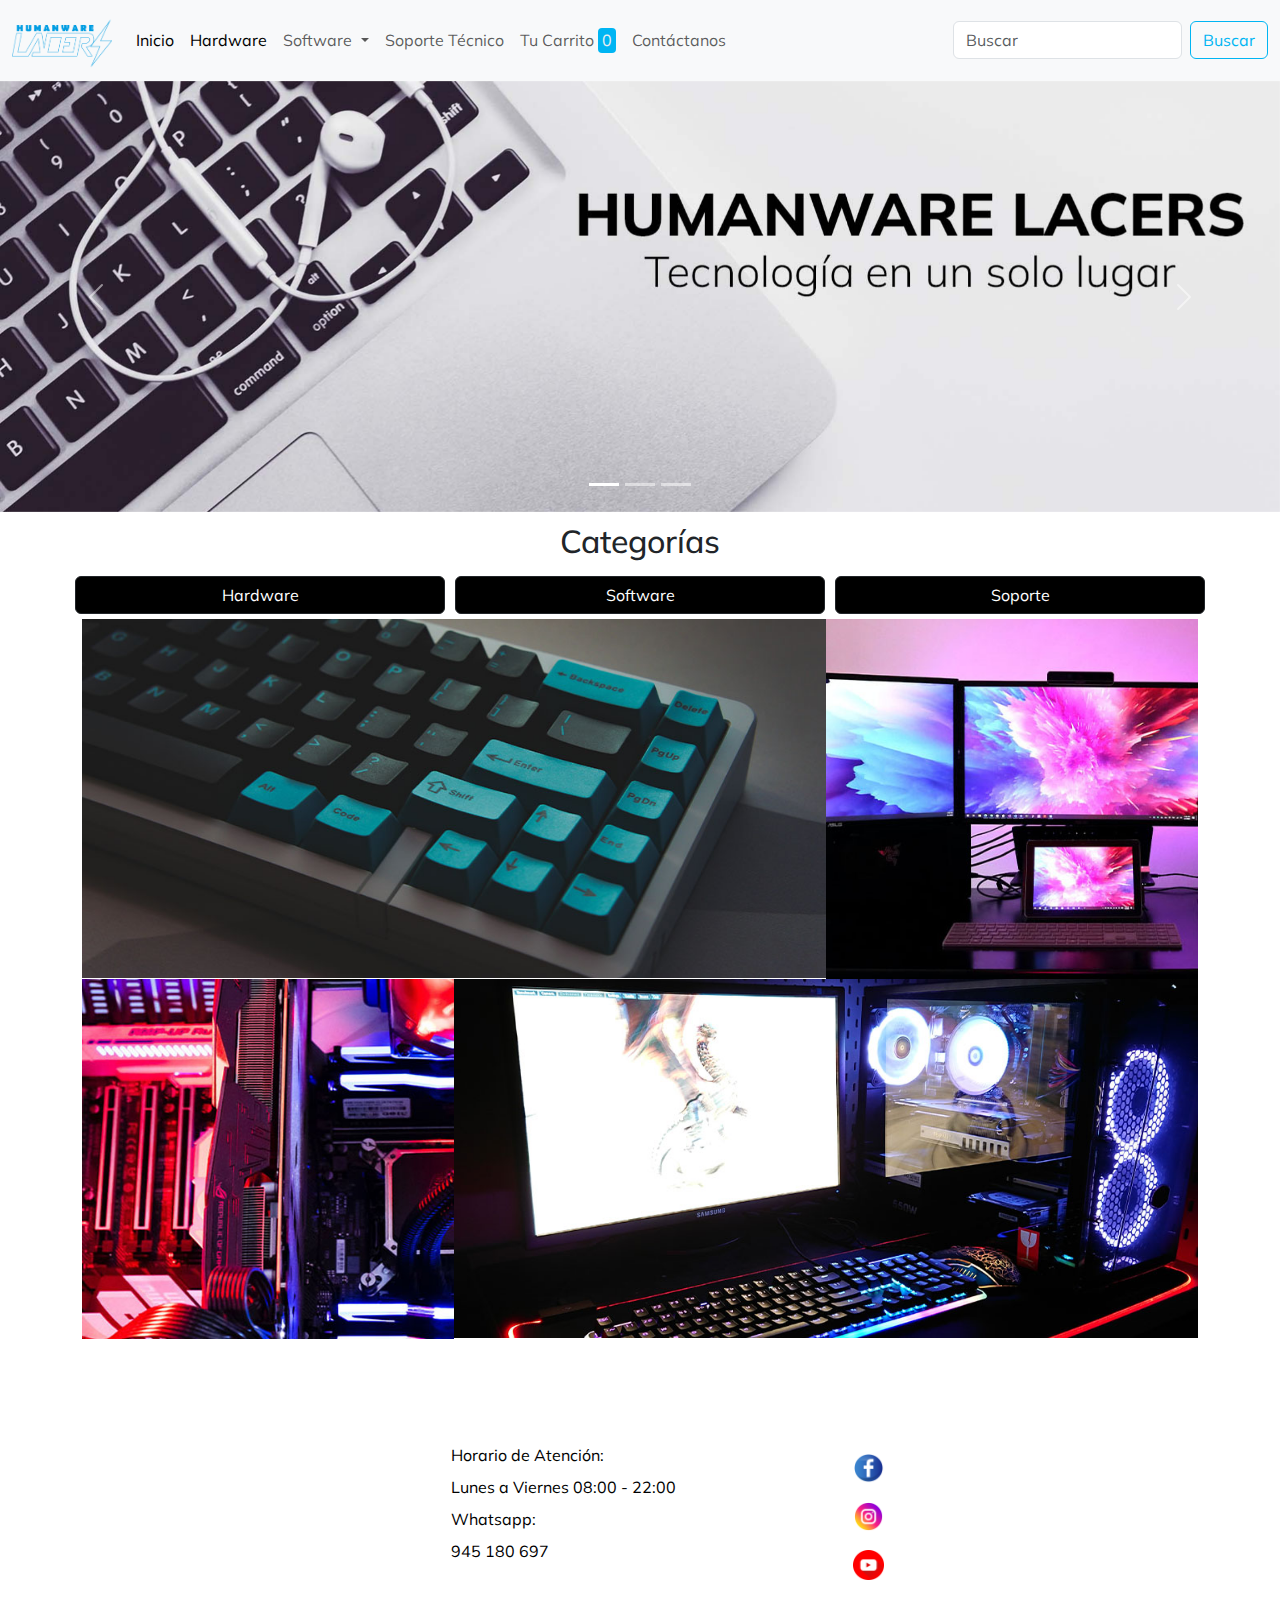
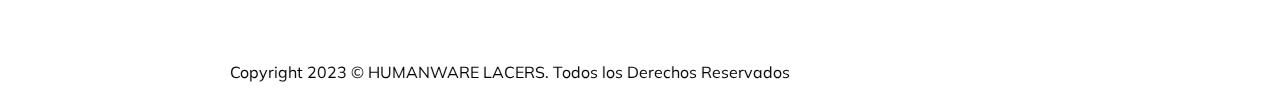
<file: index.html>
<!DOCTYPE html>
<html lang="en">
<head>
    <meta charset="UTF-8">
    <meta name="viewport" content="width=device-width, initial-scale=1.0">
    <!-- SEO -->
    <meta name="description" content="Especialistas en ventas de equipos de computo como Pcs y Laptops. Realizamos Soporte Técnico y instalación de software. ">
    <meta name="keywords" content="TIENDAS DE COMPUTO EN WILSON, TIENDAS DE CÓMPUTO LIMA, PC GAMER PERÚ, LAPTOP GAMER, LICENCIA ANTIVIRUS, LICENCIAS ORIGINALES, SERVICIO TÉCNICO, SOPORTE TÉCNICO, PC DELIVERY">
    <!-- Bootstrap Download -->
    <link rel="stylesheet" href="./libs/bootstrap/css/bootstrap.min.css">

    <!--Hoja de estilos CSS-->
    <link rel="stylesheet" href="./css/estilos.css">    

    <title>Humanware Lacers</title>
    <link rel="stylesheet" href="https://cdn.jsdelivr.net/npm/bootstrap-icons@1.10.5/font/bootstrap-icons.css">

</head>
<body>

    <script src="./js/main.js"></script>

    <header>
        <nav class="navbar navbar-expand-lg bg-body-tertiary">
            <div class="container-fluid">
              <img class="navbar-brand logo" src="./recursos/logo/logo_original_gordito.png" href="#"></img>
              <button class="navbar-toggler" type="button" data-bs-toggle="collapse" data-bs-target="#navbarSupportedContent" aria-controls="navbarSupportedContent" aria-expanded="false" aria-label="Toggle navigation">
                <span class="navbar-toggler-icon"></span>
              </button>
              <div class="collapse navbar-collapse" id="navbarSupportedContent">
                <ul class="navbar-nav me-auto mb-2 mb-lg-0">
                  <li class="nav-item">
                    <a class="nav-link active" aria-current="page" href="#">Inicio</a>
                  </li>

                <li class="nav-item">
                    <a class="nav-link active" aria-current="page" href="./paginas/hardware.html">Hardware</a>
                </li>

                  <li class="nav-item dropdown">
                    <a class="nav-link dropdown-toggle" href="#" role="button" data-bs-toggle="dropdown" aria-expanded="false">
                      Software
                    </a>
                    <ul class="dropdown-menu">
                      <li><a class="dropdown-item" href="./paginas/software.html">Microsoft Office</a></li>
                      <li><a class="dropdown-item" href="./paginas/software.html">Microsoft Windows</a></li>
                    </ul>
                  </li>

                  <li class="nav-item">
                    <a class="nav-link" href="./paginas/soporte.html">Soporte Técnico</a>
                  </li>

                  <li class="nav-item">
                    <a class="nav-link" href="./paginas/compra.html">Tu Carrito <span class="numero_carrito">0</span></a>
                  </li>

                  <li class="nav-item">
                    <a class="nav-link" href="./paginas/contactanos.html">Contáctanos</a>
                  </li>

                </ul>
                <form class="d-flex" role="search">
                  <input class="form-control me-2" type="search" placeholder="Buscar" aria-label="Search">
                  <button class="btn btn-outline-success" type="submit">Buscar</button>
                </form>
              </div>
            </div>
          </nav>
    </header>

<section>
    <div id="carouselExampleIndicators" class="carousel slide">
        <div class="carousel-indicators">
          <button type="button" data-bs-target="#carouselExampleIndicators" data-bs-slide-to="0" class="active" aria-current="true" aria-label="Slide 1"></button>
          <button type="button" data-bs-target="#carouselExampleIndicators" data-bs-slide-to="1" aria-label="Slide 2"></button>
          <button type="button" data-bs-target="#carouselExampleIndicators" data-bs-slide-to="2" aria-label="Slide 3"></button>
        </div>
        <div class="carousel-inner">
          <div class="carousel-item active">
            <img src="./recursos/imagenes/banner1.jpg" class="d-block w-100" alt="...">
          </div>
          <div class="carousel-item">
            <img src="./recursos/imagenes/banner2.jpg" class="d-block w-100" alt="...">
          </div>
          <div class="carousel-item">
            <img src="./recursos/imagenes/banner3.jpg" class="d-block w-100" alt="...">
          </div>
        </div>
        <button class="carousel-control-prev" type="button" data-bs-target="#carouselExampleIndicators" data-bs-slide="prev">
          <span class="carousel-control-prev-icon" aria-hidden="true"></span>
          <span class="visually-hidden">Anterior</span>
        </button>
        <button class="carousel-control-next" type="button" data-bs-target="#carouselExampleIndicators" data-bs-slide="next">
          <span class="carousel-control-next-icon" aria-hidden="true"></span>
          <span class="visually-hidden">Siguiente</span>
        </button>
      </div>
</section>

<!--Grilla de Bootstrap / categorías-->
<section>
    <h2 class="subt animate__animated animate__heartBeat">Categorías</h2>

	<div class="container">
		<div class="row botcat">
            <a class=" col btn btn-dark" href="./paginas/hardware.html">
			          <button  type="button">Hardware</button>
            </a>
            <a class=" col btn btn-dark" href="./paginas/software.html">
                <button  type="button">Software</button>
            </a>
            <a class=" col btn btn-dark" href="./paginas/soporte.html">
                <button  type="button">Soporte</button>
            </a>
		</div>
	</div>
</section>

<section id="promociones">
<!--Grid Responsive-->
	<div class="container">
		<div class="row">
			<div class="col-sm-12 col-md-8 col-lg-8 animate__animated animate__backInDown">
				<img src="./recursos/imagenes/promo1.jpg" class="img_promo" alt="...">
			</div>
			<div class="col-sm-12 col-md-4 col-lg-4 animate__animated animate__backInDown">
				<img src="./recursos/imagenes/promo2.jpg" class="img_promo" alt="...">
			</div>
        </div>
        <div class="row">
			<div class="col-sm-12 col-md-4 col-lg-4 animate__animated animate__backInDown">
				<img src="./recursos/imagenes/promo4.jpg" class="img_promo" alt="...">
			</div>
			<div class="col-sm-12 col-md-8 col-lg-8 animate__animated animate__backInDown">
				<img src="./recursos/imagenes/promo3.jpg" class="img_promo" alt="...">
			</div>
        </div>
	</div>

</section> 
 
<footer id="footer">

<div id="footer-escritorio" class="container-fluid">
  <div class="row p-5 bg-secondarya text-white">

    <div class="col-md-4 col-lg-4">
        <p class="h5">Nosotros</p>
        <div class="mb-2">
          <a class="text-white text-decoration-none" href="./paginas/hardware.html">Hardware</a>
        </div>
        <div class="mb-2">
          <a class="text-white text-decoration-none" href="./paginas/software.html">Software</a>
        </div>
        <div class="mb-2">
          <a class="text-white text-decoration-none" href="./paginas/soporte.html">Soporte Técnico</a>
        </div>
        <div class="mb-2">
          <a class="text-white text-decoration-none" href="./paginas/contactanos.html">Contáctanos</a>
        </div>
    </div>
    <div class="col-md-4 col-lg-4">
        <p class="h5">Contáctos</p>
        <div class="mb-2">
          <p>Horario de Atención:</p>
        </div>
        <div class="mb-2">
          <p>Lunes a Viernes 08:00 - 22:00</p>
        </div>
        <div class="mb-2">
          <p>Whatsapp:</p>
        </div>
        <div class="mb-2">
          <p>945 180 697</p>
        </div>
    </div>
    <div class="col-md-4 col-lg-4">
        <p class="h5">Síguenos</p>
        <div class="mb-2">
          <a href="https://www.facebook.com" target="_blank"><img class="rrss-img" src="./recursos/iconos/facebook.png" alt="icono-facebook"></a>
        </div>
        <div class="mb-2">
          <a href="https://www.instagram.com" target="_blank"><img class="rrss-img" src="./recursos/iconos/instagram.png" alt="icono-instagram"></a>
        </div>
        <div class="mb-2">
          <a href="https://www.youtube.com" target="_blank"><img class="rrss-img" src="./recursos/iconos/youtube.png" alt="icono-youtube"></a>
        </div>
    </div>

  </div>

</div>


  <!-- Footer Responsive-Acordeon -->

    <div class="accordion accordion-flush " id="accordionFlushExample">
        <div class="accordion-item">
          <h2 class="accordion-header" id="flush-headingOne">
            <button class="accordion-button collapsed titulo_contenido_pie" type="button" data-bs-toggle="collapse" data-bs-target="#flush-collapseOne" aria-expanded="false" aria-controls="flush-collapseOne">
              Nosotros
            </button>
          </h2>
          <div id="flush-collapseOne" class="accordion-collapse collapse" aria-labelledby="flush-headingOne" data-bs-parent="#accordionFlushExample">
            <div class="accordion-body">
                <ul class="inf">
                    <li><a href="./paginas/hardware.html">Hardware</a></li>
                    <li><a href="./paginas/software.html">Software</a></li>
                    <li><a href="./paginas/soporte.html">Soporte Técnico</a></li>
                    <li><a class="boton_carrito" href="./paginas/compra.html">Tu Carrito<span class="numero_carrito">0</span></a></li>
                    <li><a href="./paginas/contactanos.html">Contáctanos</a></li>
                </ul>
            </div>
          </div>
        </div>
        <div class="accordion-item">
          <h2 class="accordion-header" id="flush-headingTwo">
            <button class="accordion-button collapsed titulo_contenido_pie" type="button" data-bs-toggle="collapse" data-bs-target="#flush-collapseTwo" aria-expanded="false" aria-controls="flush-collapseTwo">
              Contáctanos
            </button>
          </h2>
          <div id="flush-collapseTwo" class="accordion-collapse collapse" aria-labelledby="flush-headingTwo" data-bs-parent="#accordionFlushExample">
            <div class="accordion-body">
            Horario de Atención:</br>Lun a Vie 08:00 - 22:00</br>Whatsapp</br>945 180 697</br><a href="./paginas/software.html">945 095 618</a>
            </div>
          </div>
        </div>
        <div class="accordion-item">
          <h2 class="accordion-header" id="flush-headingThree">
            <button class="accordion-button collapsed titulo_contenido_pie" type="button" data-bs-toggle="collapse" data-bs-target="#flush-collapseThree" aria-expanded="false" aria-controls="flush-collapseThree">
              Síguenos
            </button>
          </h2>
          <div id="flush-collapseThree" class="accordion-collapse collapse" aria-labelledby="flush-headingThree" data-bs-parent="#accordionFlushExample">
            <div class="accordion-body">
                <a href="https://www.facebook.com" target="_blank"><img class="rrss-img" src="./recursos/iconos/facebook.png" alt="icono-facebook"></a>
                <a href="https://www.instagram.com" target="_blank"><img class="rrss-img" src="./recursos/iconos/instagram.png" alt="icono-instagram"></a>
                <a href="https://www.youtube.com" target="_blank"><img class="rrss-img" src="./recursos/iconos/youtube.png" alt="icono-youtube"></a>
            </div>
          </div>
        </div>
      </div>


<!-- Base -->
    <section class="contenedor">
    <div class="fondo_final">
            <div class="fila" class="fondo_base">
            <div class="columna">
                <div class="columna">
                    <marquee id="marquesina" behavior="alternate" direction="right">
                        Copyright 2023 &copy; HUMANWARE LACERS. Todos los Derechos Reservados
                    </marquee>
                <!--<p class="contenido_final_izq">Privacidad / Términos y Condiciones / Contáctanos</p>-->
                </div>
            </div><!-- Cerrar Fila -->
    </div>
    </section>
<!-- Base -->        
</footer> 

<script src="./libs/bootstrap/js/bootstrap.bundle.min.js"></script>


    
</body>
</html>
</file>
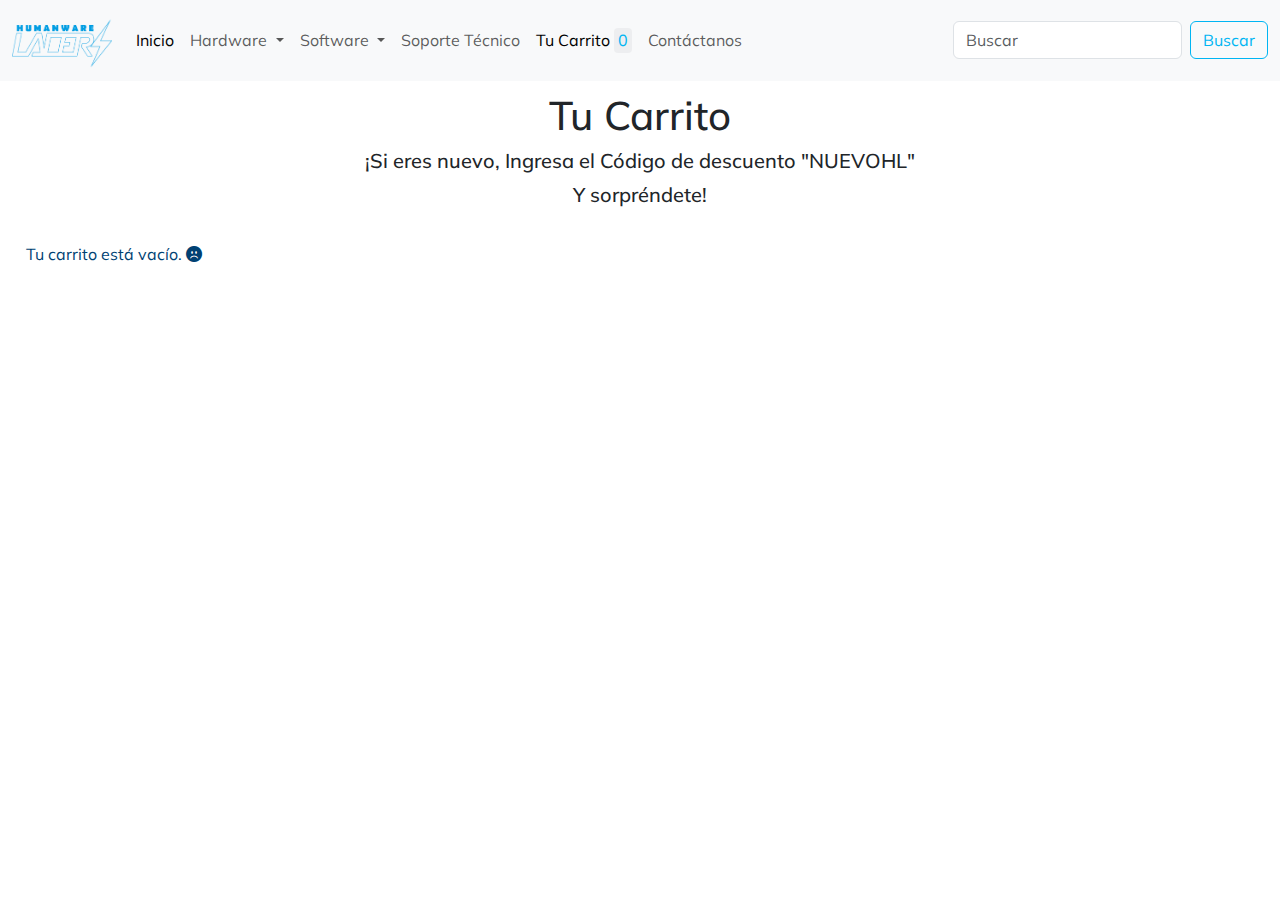
<file: paginas/compra.html>
<!DOCTYPE html>
<html lang="en">
<head>
    <meta charset="UTF-8">
    <meta name="viewport" content="width=device-width, initial-scale=1.0">
    <!-- SEO -->
    <meta name="description" content="Especialistas en ventas de equipos de computo como Pcs y Laptops. Realizamos Soporte Técnico y instalación de software. ">
    <meta name="keywords" content="TIENDAS DE COMPUTO EN WILSON, TIENDAS DE CÓMPUTO LIMA, PC GAMER PERÚ, LAPTOP GAMER, LICENCIA ANTIVIRUS, LICENCIAS ORIGINALES, SERVICIO TÉCNICO, SOPORTE TÉCNICO, PC DELIVERY">
    <!-- Bootstrap Download -->
    <link rel="stylesheet" href="../libs/bootstrap/css/bootstrap.min.css">

    <!--Hoja de estilos CSS-->
    <link rel="stylesheet" href="../css/estilos.css">    

    <title>Humanware Lacers-Compra</title>
    <link rel="stylesheet" href="https://cdn.jsdelivr.net/npm/bootstrap-icons@1.10.5/font/bootstrap-icons.css">

</head>
<body>

    <header>
        <nav class="navbar navbar-expand-lg bg-body-tertiary">
            <div class="container-fluid">
            <img class="navbar-brand logo" src="../recursos/logo/logo_original_gordito.png" href="#"></img>
            <button class="navbar-toggler" type="button" data-bs-toggle="collapse" data-bs-target="#navbarSupportedContent" aria-controls="navbarSupportedContent" aria-expanded="false" aria-label="Toggle navigation">
                <span class="navbar-toggler-icon"></span>
            </button>
            <div class="collapse navbar-collapse" id="navbarSupportedContent">
                <ul class="navbar-nav me-auto mb-2 mb-lg-0">
                <li class="nav-item">
                    <a class="nav-link active" aria-current="page" href="../index.html">Inicio</a>
                </li>

                <li class="nav-item dropdown">
                    <a class="nav-link dropdown-toggle" href="#" role="button" data-bs-toggle="dropdown" aria-expanded="false">
                    Hardware
                    </a>
                    <ul class="dropdown-menu">
                        <li><a class="dropdown-item" href="./hardware.html">Cámaras</a></li>
                        <li><a class="dropdown-item" href="./hardware.html">Case</a></li>
                        <li><a class="dropdown-item" href="./hardware.html">Mouse</a></li>
                        <li><a class="dropdown-item" href="./hardware.html">Monitor</a></li>
                        <li><hr class="dropdown-divider"></li>
                        <li><a class="dropdown-item" href="./hardware.html">Laptop</a></li>
                        <li><a class="dropdown-item" href="./hardware.html">Kit</a></li>
                    </ul>
                </li>

                <li class="nav-item dropdown">
                    <a class="nav-link dropdown-toggle" href="#" role="button" data-bs-toggle="dropdown" aria-expanded="false">
                    Software
                    </a>
                    <ul class="dropdown-menu">
                        <li><a class="dropdown-item" href="./software.html">Microsoft Office</a></li>
                        <li><a class="dropdown-item" href="./software.html">Microsoft Windows</a></li>
                        <li><a class="dropdown-item" href="./software.html">Antivirus</a></li>
                    </ul>
                </li>

                <li class="nav-item">
                    <a class="nav-link" href="./soporte.html">Soporte Técnico</a>
                </li>

                <li class="nav-item">
                    <a class="nav-link boton_carrito active" href="./compra.html">Tu Carrito <span class="numero_carrito">0</span></a>
                </li>

                <li class="nav-item">
                    <a class="nav-link" href="./contactanos.html">Contáctanos</a>
                </li>

                </ul>
                <form class="d-flex" role="search">
                <input class="form-control me-2" type="search" placeholder="Buscar" aria-label="Search">
                <button class="btn btn-outline-success" type="submit">Buscar</button>
                </form>
            </div>
            </div>
        </nav>
    </header>

    <section>
        <h1 class="subt animate__animated animate__heartBeat">Tu Carrito</h1>
        <div class="anuncio_descuento">
            <h5 class="subt animate__animated animate__heartBeat">¡Si eres nuevo, Ingresa el Código de descuento "NUEVOHL"</h5>
            <h5 class="subt animate__animated animate__heartBeat">Y sorpréndete!</h5>
        </div>


        <div class="contenedor_compra">
            <p id="carrito_vacio" class="carrito_vacio ">Tu carrito está vacío. <i class="bi bi-emoji-frown-fill"></i></p>
            <div id="carrito_productos" class="carrito_productos disabled">
                <!--Completa con js-->
            </div>

            <div id="correo" class="carrito_funciones_derecha">
                <input type="text" id="codigo_correo" class="cod_correo_txt" placeholder="Ingresa tu Correo">
                <button id="btn_consultar_correo">Consultar correo</button>
                <span id="mensaje_correo"></span>
            </div>
            
            <div id="descuento" class="carrito_funciones_derecha">
                <input type="text" id="codigo_descuento" class="cod_descuento_txt" placeholder="Código de descuento">
                <button id="btn_aplicar_descuento">Aplicar descuento</button>
                <span id="mensaje_descuento_aplicado" style="display: none;">Descuento aplicado con éxito <i class="bi bi-emoji-laughing-fill"></i></span>
            </div>
            


            <div id="carrito_funciones" class="carrito_funciones disabled">
                <div class="carrito_funciones_izquierda">
                    <button class="carrito_funciones_vaciar">Vaciar Carrito</button>
                </div>
                

                <div class="carrito_funciones_derecha">
                    <div class="carrito_funciones_total">
                        <p>Total: </p>
                        <p id="total">S/. 155</p>
                    </div>
                    <button class="carrito_funciones_comprar">Comprar ahora</button>
                </div>
            </div>

            <p id="carrito_comprado" class="carrito_comprado disabled">Gracias por tu compra! <i class="bi bi-emoji-laughing-fill"></i></p>
            



        </div>


    </section>



<script src="../libs/bootstrap/js/bootstrap.bundle.min.js"></script>   
<script src="../js/compra.js"></script> 
<script src="../js/main.js"></script>
</body>
</html>
</file>
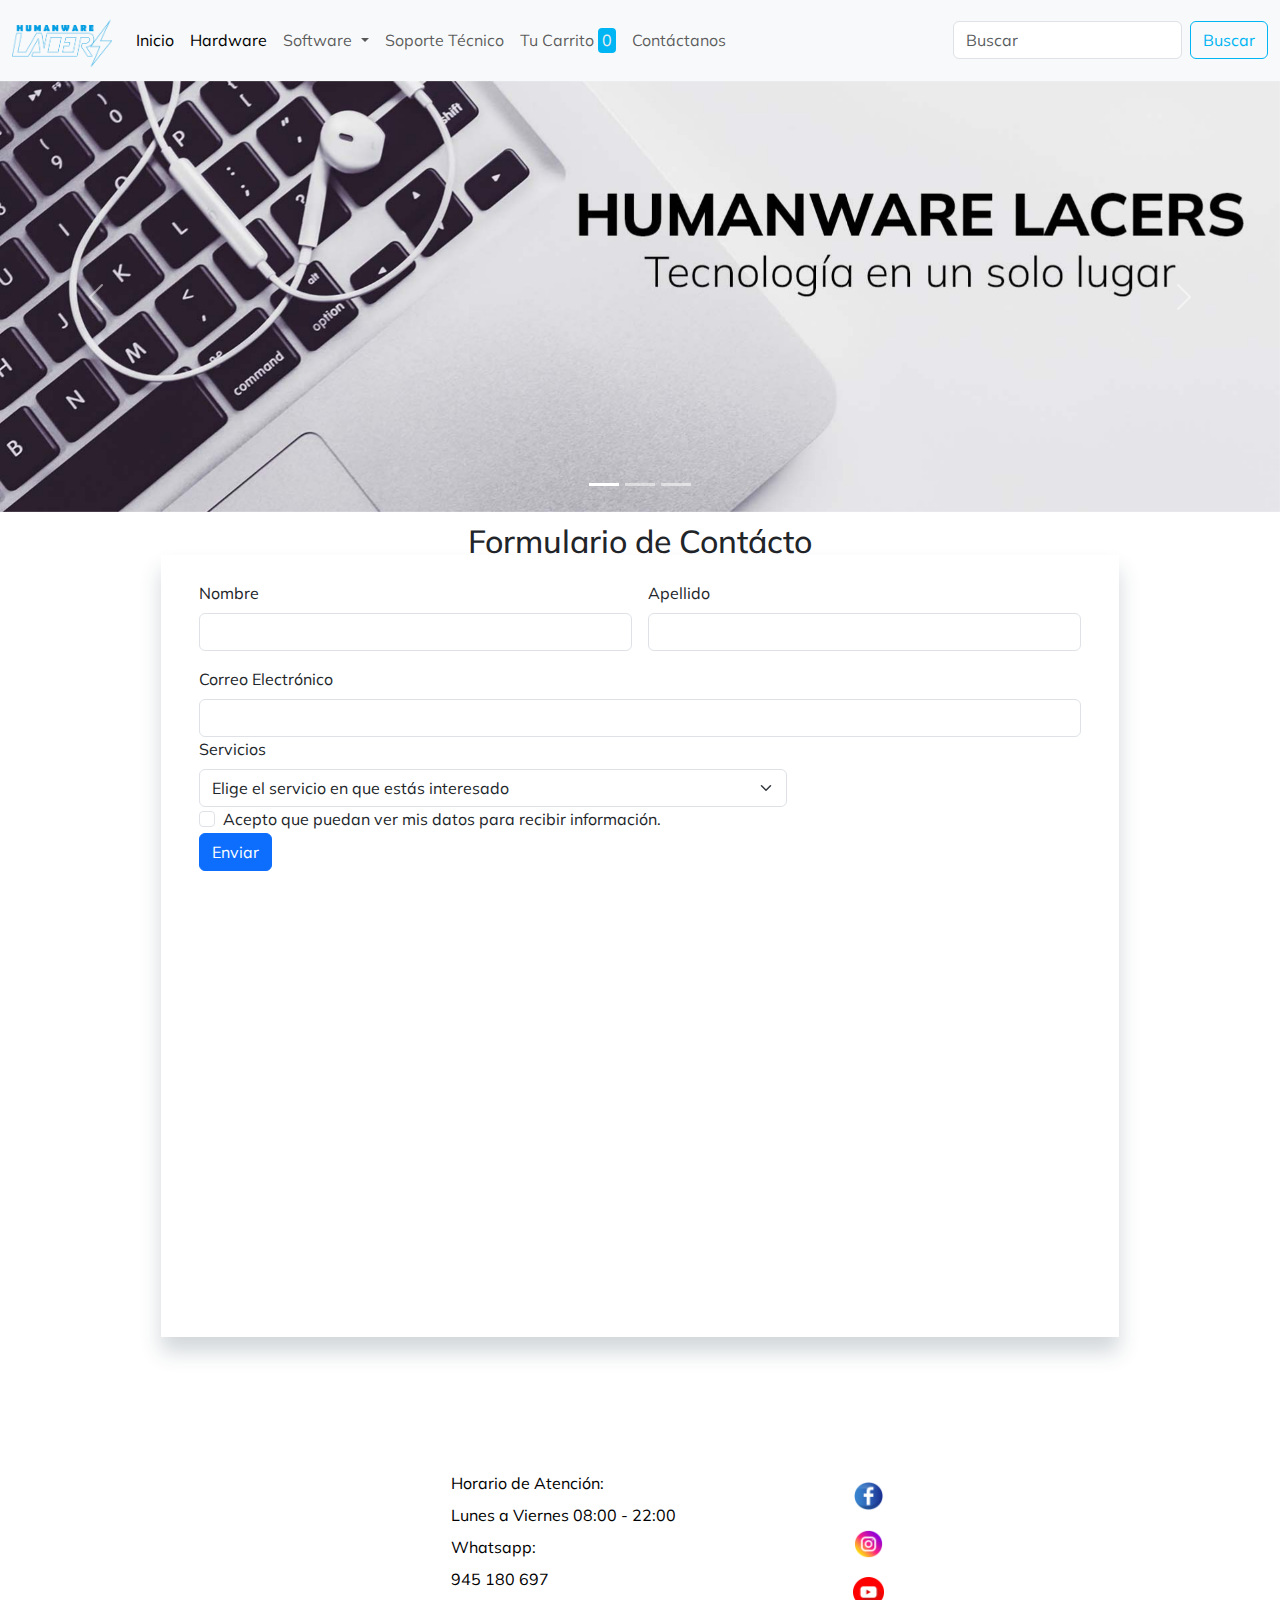
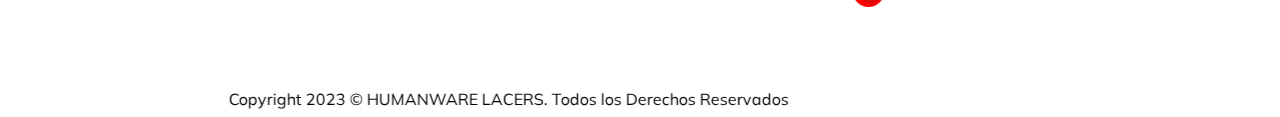
<file: paginas/contactanos.html>
<!DOCTYPE html>
<html lang="en">
<head>
    <meta charset="UTF-8">
    <meta name="viewport" content="width=device-width, initial-scale=1.0">
    <!-- SEO -->
    <meta name="description" content="Especialistas en ventas de equipos de computo como Pcs y Laptops. Realizamos Soporte Técnico y instalación de software. ">
    <meta name="keywords" content="TIENDAS DE COMPUTO EN WILSON, TIENDAS DE CÓMPUTO LIMA, PC GAMER PERÚ, LAPTOP GAMER, LICENCIA ANTIVIRUS, LICENCIAS ORIGINALES, SERVICIO TÉCNICO, SOPORTE TÉCNICO, PC DELIVERY">
    <!-- Bootstrap Download -->
    <link rel="stylesheet" href="../libs/bootstrap/css/bootstrap.min.css">

    <!--Hoja de estilos CSS-->
    <link rel="stylesheet" href="../css/estilos.css">    

    <title>Humanware Lacers - Contáctanos</title>
    <link rel="stylesheet" href="https://cdn.jsdelivr.net/npm/bootstrap-icons@1.10.5/font/bootstrap-icons.css">
</head>
<body>
    
    <script src="../js/main.js"></script>

    <header>
        <nav class="navbar navbar-expand-lg bg-body-tertiary">
            <div class="container-fluid">
            <img class="navbar-brand logo" src="../recursos/logo/logo_original_gordito.png" href="#"></img>
            <button class="navbar-toggler" type="button" data-bs-toggle="collapse" data-bs-target="#navbarSupportedContent" aria-controls="navbarSupportedContent" aria-expanded="false" aria-label="Toggle navigation">
                <span class="navbar-toggler-icon"></span>
            </button>
            <div class="collapse navbar-collapse" id="navbarSupportedContent">
                <ul class="navbar-nav me-auto mb-2 mb-lg-0">
                <li class="nav-item">
                    <a class="nav-link active" aria-current="page" href="../index.html">Inicio</a>
                </li>

                <li class="nav-item">
                  <a class="nav-link active" aria-current="page" href="../paginas/hardware.html">Hardware</a>
                </li>

                <li class="nav-item dropdown">
                    <a class="nav-link dropdown-toggle" href="#" role="button" data-bs-toggle="dropdown" aria-expanded="false">
                    Software
                    </a>
                    <ul class="dropdown-menu">
                      <li><a class="dropdown-item" href="./software.html">Microsoft Office</a></li>
                      <li><a class="dropdown-item" href="./software.html">Microsoft Windows</a></li>
                      <li><a class="dropdown-item" href="./software.html">Antivirus</a></li>
                    </ul>
                </li>

                <li class="nav-item">
                    <a class="nav-link" href="./soporte.html">Soporte Técnico</a>
                </li>
                
                <li class="nav-item">
                    <a class="nav-link" href="./compra.html">Tu Carrito <span class="numero_carrito">0</span></a>
                </li>

                <li class="nav-item">
                    <a class="nav-link" href="./contactanos.html">Contáctanos</a>
                </li>

                </ul>
                <form class="d-flex" role="search">
                <input class="form-control me-2" type="search" placeholder="Buscar" aria-label="Search">
                <button class="btn btn-outline-success" type="submit">Buscar</button>
                </form>
            </div>
            </div>
        </nav>
    </header>

<section>
    <div id="carouselExampleIndicators" class="carousel slide">
        <div class="carousel-indicators">
          <button type="button" data-bs-target="#carouselExampleIndicators" data-bs-slide-to="0" class="active" aria-current="true" aria-label="Slide 1"></button>
          <button type="button" data-bs-target="#carouselExampleIndicators" data-bs-slide-to="1" aria-label="Slide 2"></button>
          <button type="button" data-bs-target="#carouselExampleIndicators" data-bs-slide-to="2" aria-label="Slide 3"></button>
        </div>
        <div class="carousel-inner">
          <div class="carousel-item active">
            <img src="../recursos/imagenes/banner1.jpg" class="d-block w-100" alt="...">
          </div>
          <div class="carousel-item">
            <img src="../recursos/imagenes/banner2.jpg" class="d-block w-100" alt="...">
          </div>
          <div class="carousel-item">
            <img src="../recursos/imagenes/banner3.jpg" class="d-block w-100" alt="...">
          </div>
        </div>
        <button class="carousel-control-prev" type="button" data-bs-target="#carouselExampleIndicators" data-bs-slide="prev">
          <span class="carousel-control-prev-icon" aria-hidden="true"></span>
          <span class="visually-hidden">Anterior</span>
        </button>
        <button class="carousel-control-next" type="button" data-bs-target="#carouselExampleIndicators" data-bs-slide="next">
          <span class="carousel-control-next-icon" aria-hidden="true"></span>
          <span class="visually-hidden">Siguiente</span>
        </button>
      </div>
</section>


<section id="contactanos">

    <h2 class="subt animate__animated animate__heartBeat">Formulario de Contácto</h2>

        <div class="contenedor animate__animated animate__backInDown">
            
            <div class="fila">
                <div class="columna">
                    <form id="formulario_contacto" class="row g-3" method="post">

                            <div class="col-md-6">
                              <label for="inputEmail4" class="form-label">Nombre</label>
                              <input type="text" class="form-control" id="inputEmail4">
                            </div>
                            <div class="col-md-6">
                              <label for="inputPassword4" class="form-label">Apellido</label>
                              <input type="text" class="form-control" id="inputPassword4">
                            </div>
                            <div class="col-12">
                              <label for="inputAddress" class="form-label">Correo Electrónico</label>
                              <input type="email" class="form-control" id="inputEmail4"
                            </div>
                            <div class="col-md-8">
                                <label for="inputState" class="form-label">Servicios</label>
                                <select id="inputState" class="form-select">
                                    <option value="" selected hidden>Elige el servicio en que estás interesado</option>
                                    <option value="1">Compra de Hardware</option>
                                    <option value="2">Compra de Software</option>
                                    <option value="3">Soporte Técnico</option>
                                    <option value="4">Envío a Domicilio</option>
                                    <option value="4">Contactar con un Asesor</option>
                                </select>
                              </div>

                            <div class="col-12">
                              <div class="form-check">
                                <input class="form-check-input" type="checkbox" id="gridCheck">
                                <label class="form-check-label" for="gridCheck">
                                  Acepto que puedan ver mis datos para recibir información.
                                </label>
                              </div>
                            </div>
                            <div class="col-12">
                              <button type="submit" class="btn btn-primary">Enviar</button>
                            </div>
                    </form>
                    
                    <div>
                        <iframe class="ajustar_mapa animate__animated animate__bounceIn"src="https://www.google.com/maps/embed?pb=!1m18!1m12!1m3!1d3901.2527127166927!2d-77.0532778!3d-12.0948443!2m3!1f0!2f0!3f0!3m2!1i1024!2i768!4f13.1!3m3!1m2!1s0x9105c853ab6c2f75%3A0xaf0543d3478ec437!2sAv%20Javier%20Prado%20Oeste%202158%2C%20Lima%2015076!5e0!3m2!1ses-419!2spe!4v1665436144278!5m2!1ses-419!2spe" width="600" height="450" style="border:0;" allowfullscreen="" loading="lazy" referrerpolicy="no-referrer-when-downgrade"></iframe>
                    </div>

                </div>
            </div>

    </section><!-- cierre contáctanos -->  

    <footer id="footer">

      <div id="footer-escritorio" class="container-fluid">
        <div class="row p-5 bg-secondarya text-white">
      
          <div class="col-md-4 col-lg-4">
              <p class="h5">Nosotros</p>
              <div class="mb-2">
                <a class="text-white text-decoration-none" href="../paginas/hardware.html">Hardware</a>
              </div>
              <div class="mb-2">
                <a class="text-white text-decoration-none" href="../paginas/software.html">Software</a>
              </div>
              <div class="mb-2">
                <a class="text-white text-decoration-none" href="../paginas/soporte.html">Soporte Técnico</a>
              </div>
              <div class="mb-2">
                <a class="text-white text-decoration-none" href="../paginas/contactanos.html">Contáctanos</a>
              </div>
          </div>
          <div class="col-md-4 col-lg-4">
              <p class="h5">Contáctos</p>
              <div class="mb-2">
                <p>Horario de Atención:</p>
              </div>
              <div class="mb-2">
                <p>Lunes a Viernes 08:00 - 22:00</p>
              </div>
              <div class="mb-2">
                <p>Whatsapp:</p>
              </div>
              <div class="mb-2">
                <p>945 180 697</p>
              </div>
          </div>
          <div class="col-md-4 col-lg-4">
              <p class="h5">Síguenos</p>
              <div class="mb-2">
                <a href="https://www.facebook.com" target="_blank"><img class="rrss-img" src="../recursos/iconos/facebook.png" alt="icono-facebook"></a>
              </div>
              <div class="mb-2">
                <a href="https://www.instagram.com" target="_blank"><img class="rrss-img" src="../recursos/iconos/instagram.png" alt="icono-instagram"></a>
              </div>
              <div class="mb-2">
                <a href="https://www.youtube.com" target="_blank"><img class="rrss-img" src="../recursos/iconos/youtube.png" alt="icono-youtube"></a>
              </div>
          </div>
      
        </div>
      
      </div>
      
      
        <!-- Footer Responsive-Acordeon -->
      
          <div class="accordion accordion-flush" id="accordionFlushExample">
              <div class="accordion-item">
                <h2 class="accordion-header" id="flush-headingOne">
                  <button class="accordion-button collapsed titulo_contenido_pie" type="button" data-bs-toggle="collapse" data-bs-target="#flush-collapseOne" aria-expanded="false" aria-controls="flush-collapseOne">
                    Nosotros
                  </button>
                </h2>
                <div id="flush-collapseOne" class="accordion-collapse collapse" aria-labelledby="flush-headingOne" data-bs-parent="#accordionFlushExample">
                  <div class="accordion-body">
                      <ul class="inf">
                          <li><a href="../paginas/hardware.html">Hardware</a></li>
                          <li><a href="../paginas/software.html">Software</a></li>
                          <li><a href="../paginas/soporte.html">Soporte Técnico</a></li>
                          <li><a href="../paginas/contactanos.html">Contáctanos</a></li>
                      </ul>
                  </div>
                </div>
              </div>
              <div class="accordion-item">
                <h2 class="accordion-header" id="flush-headingTwo">
                  <button class="accordion-button collapsed titulo_contenido_pie" type="button" data-bs-toggle="collapse" data-bs-target="#flush-collapseTwo" aria-expanded="false" aria-controls="flush-collapseTwo">
                    Contáctanos
                  </button>
                </h2>
                <div id="flush-collapseTwo" class="accordion-collapse collapse" aria-labelledby="flush-headingTwo" data-bs-parent="#accordionFlushExample">
                  <div class="accordion-body">
                  Horario de Atención:</br>Lun a Vie 08:00 - 22:00</br>Whatsapp</br>945 180 697</br><a href="../paginas/software.html">945 095 618</a>
                  </div>
                </div>
              </div>
              <div class="accordion-item">
                <h2 class="accordion-header" id="flush-headingThree">
                  <button class="accordion-button collapsed titulo_contenido_pie" type="button" data-bs-toggle="collapse" data-bs-target="#flush-collapseThree" aria-expanded="false" aria-controls="flush-collapseThree">
                    Síguenos
                  </button>
                </h2>
                <div id="flush-collapseThree" class="accordion-collapse collapse" aria-labelledby="flush-headingThree" data-bs-parent="#accordionFlushExample">
                  <div class="accordion-body">
                    <a href="https://www.facebook.com" target="_blank"><img class="rrss-img" src="../recursos/iconos/facebook.png" alt="icono-facebook"></a>
                    <a href="https://www.instagram.com" target="_blank"><img class="rrss-img" src="../recursos/iconos/instagram.png" alt="icono-instagram"></a>
                    <a href="https://www.youtube.com" target="_blank"><img class="rrss-img" src="../recursos/iconos/youtube.png" alt="icono-youtube"></a>
                  </div>
                </div>
              </div>
            </div>
      
      
      <!-- Base -->
          <section class="contenedor">
          <div class="fondo_final">
                  <div class="fila" class="fondo_base">
                  <div class="columna">
                      <div class="columna">
                          <marquee id="marquesina" behavior="alternate" direction="right">
                              Copyright 2023 &copy; HUMANWARE LACERS. Todos los Derechos Reservados
                          </marquee>
                      <!--<p class="contenido_final_izq">Privacidad / Términos y Condiciones / Contáctanos</p>-->
                      </div>
                  </div><!-- Cerrar Fila -->
          </div>
          </section>
      <!-- Base -->        
      </footer> 

<script src="../libs/bootstrap/js/bootstrap.bundle.min.js"></script>

</body>
</html>
</file>
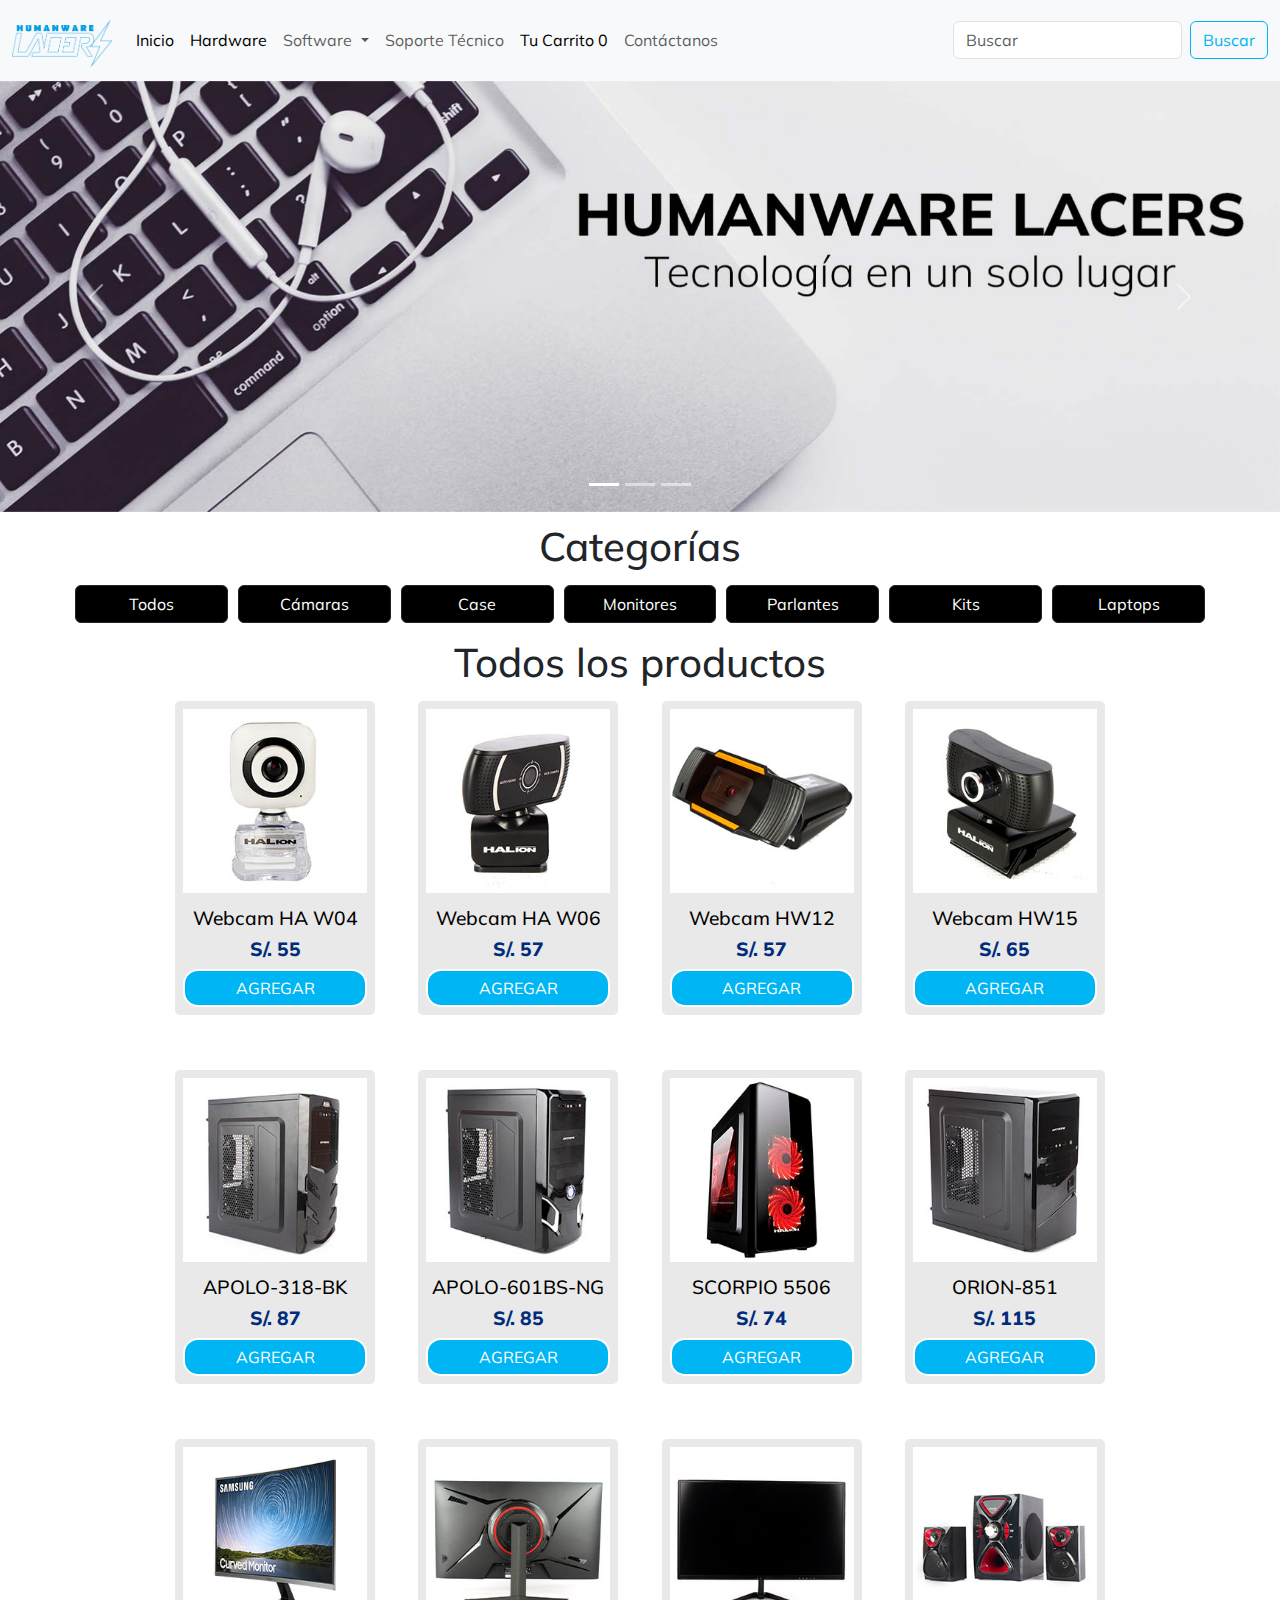
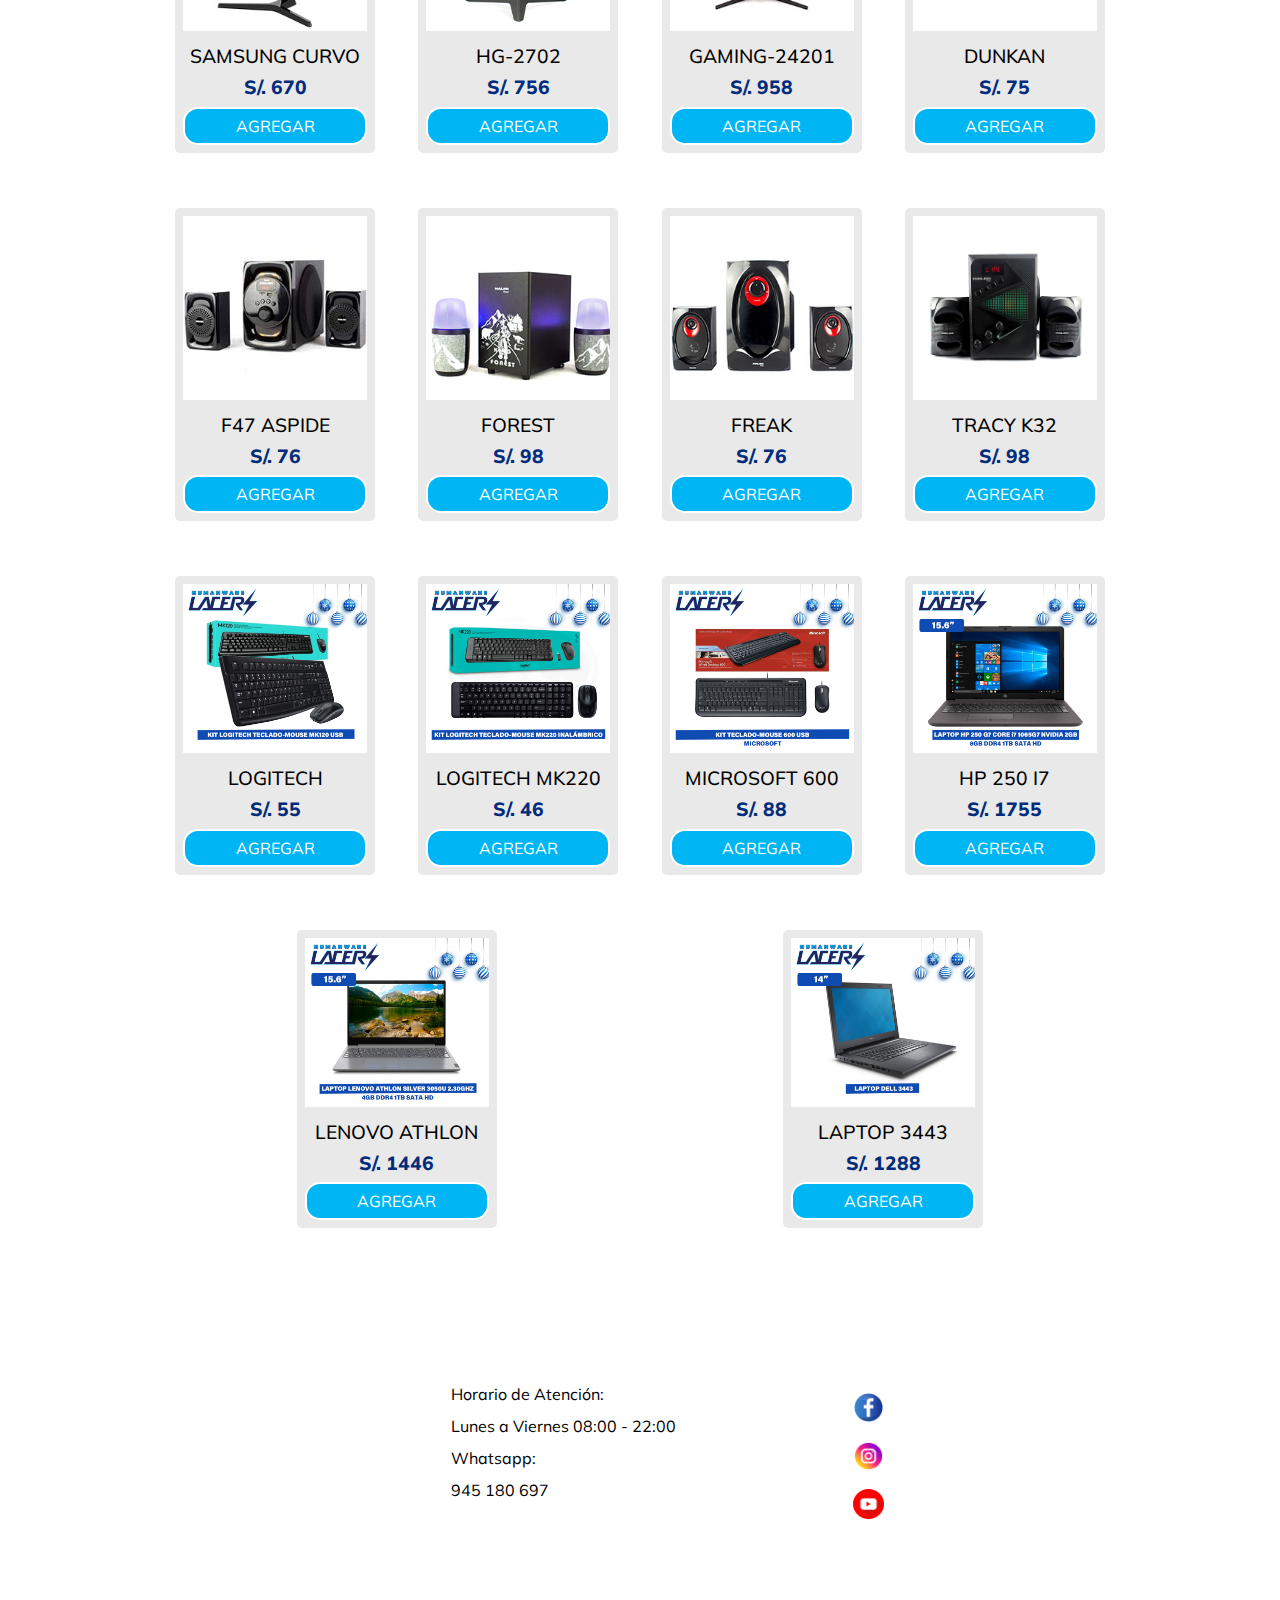
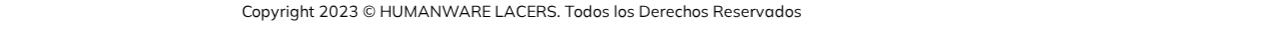
<file: paginas/hardware.html>
<!DOCTYPE html>
<html lang="en">
<head>
    <meta charset="UTF-8">
    <meta name="viewport" content="width=device-width, initial-scale=1.0">
    <!-- SEO -->
    <meta name="description" content="Especialistas en ventas de equipos de computo como Pcs y Laptops. Realizamos Soporte Técnico y instalación de software. ">
    <meta name="keywords" content="TIENDAS DE COMPUTO EN WILSON, TIENDAS DE CÓMPUTO LIMA, PC GAMER PERÚ, LAPTOP GAMER, LICENCIA ANTIVIRUS, LICENCIAS ORIGINALES, SERVICIO TÉCNICO, SOPORTE TÉCNICO, PC DELIVERY">
    <!-- Bootstrap Download -->
    <link rel="stylesheet" href="../libs/bootstrap/css/bootstrap.min.css">

    <!--Hoja de estilos CSS-->
    <link rel="stylesheet" href="../css/estilos.css">    

    <title>Humanware Lacers - Hardware</title>
    <link rel="stylesheet" href="https://cdn.jsdelivr.net/npm/bootstrap-icons@1.10.5/font/bootstrap-icons.css">
</head>
<body>
    

    <header>
        <nav class="navbar navbar-expand-lg bg-body-tertiary">
            <div class="container-fluid">
            <img class="navbar-brand logo" src="../recursos/logo/logo_original_gordito.png" href="#"></img>
            <button class="navbar-toggler" type="button" data-bs-toggle="collapse" data-bs-target="#navbarSupportedContent" aria-controls="navbarSupportedContent" aria-expanded="false" aria-label="Toggle navigation">
                <span class="navbar-toggler-icon"></span>
            </button>
            <div class="collapse navbar-collapse" id="navbarSupportedContent">
                <ul class="navbar-nav me-auto mb-2 mb-lg-0">
                <li class="nav-item">
                    <a class="nav-link active" aria-current="page" href="../index.html">Inicio</a>
                </li>

                <li class="nav-item">
                    <a class="nav-link active" aria-current="page" href="#">Hardware</a>
                </li>

                <li class="nav-item dropdown">
                    <a class="nav-link dropdown-toggle" href="#" role="button" data-bs-toggle="dropdown" aria-expanded="false">
                    Software
                    </a>
                    <ul class="dropdown-menu">
                        <li><a class="dropdown-item" href="./software.html">Microsoft Office</a></li>
                        <li><a class="dropdown-item" href="./software.html">Microsoft Windows</a></li>
                        <li><a class="dropdown-item" href="./software.html">Antivirus</a></li>
                    </ul>
                </li>

                <li class="nav-item">
                    <a class="nav-link" href="./soporte.html">Soporte Técnico</a>
                </li>

                <li class="nav-item">
                    <a class="nav-link boton_carrito active" href="./compra.html">Tu Carrito <span id="numero" lass="numero_carrito">0</span></a>
                </li>

                <li class="nav-item">
                    <a class="nav-link" href="./contactanos.html">Contáctanos</a>
                </li>

                </ul>
                <form class="d-flex" role="search">
                <input class="form-control me-2" type="search" placeholder="Buscar" aria-label="Search">
                <button class="btn btn-outline-success" type="submit">Buscar</button>
                </form>
            </div>
            </div>
        </nav>
    </header>

    <section>
        <div id="carouselExampleIndicators" class="carousel slide">
            <div class="carousel-indicators">
                <button type="button" data-bs-target="#carouselExampleIndicators" data-bs-slide-to="0" class="active" aria-current="true" aria-label="Slide 1"></button>
                <button type="button" data-bs-target="#carouselExampleIndicators" data-bs-slide-to="1" aria-label="Slide 2"></button>
                <button type="button" data-bs-target="#carouselExampleIndicators" data-bs-slide-to="2" aria-label="Slide 3"></button>
            </div>
            <div class="carousel-inner">
                <div class="carousel-item active">
                    <img src="../recursos/imagenes/banner1.jpg" class="d-block w-100" alt="...">
                </div>
                <div class="carousel-item">
                    <img src="../recursos/imagenes/banner2.jpg" class="d-block w-100" alt="...">
                </div>
                <div class="carousel-item">
                    <img src="../recursos/imagenes/banner3.jpg" class="d-block w-100" alt="...">
                </div>
            </div>
            <button class="carousel-control-prev" type="button" data-bs-target="#carouselExampleIndicators" data-bs-slide="prev">
                <span class="carousel-control-prev-icon" aria-hidden="true"></span>
                <span class="visually-hidden">Anterior</span>
            </button>
            <button class="carousel-control-next" type="button" data-bs-target="#carouselExampleIndicators" data-bs-slide="next">
                <span class="carousel-control-next-icon" aria-hidden="true"></span>
                <span class="visually-hidden">Siguiente</span>
            </button>
        </div>
    </section>

<!--Grilla de Bootstrap / categorías-->
<section>
    <h1 class="subt animate__animated animate__heartBeat">Categorías</h1>

	<div class="container">
		<div class="row">
            <a class=" col btn btn-dark" href="#camaras">
			    <button id="todos" class="btn_subcatego active" type="button">Todos</button>
            </a>
            <a class=" col btn btn-dark" href="#camaras">
			    <button id="camaras" class="btn_subcatego" type="button">Cámaras</button>
            </a>
            <a class=" col btn btn-dark" href="#case">
                <button id="case" class="btn_subcatego" type="button">Case</button>
            </a>
            <a class=" col btn btn-dark" href="#monitores">
                <button id="monitores" class="btn_subcatego" type="button">Monitores</button>
            </a>
            <a class=" col btn btn-dark" href="#parlantes">
			    <button id="parlantes" class="btn_subcatego" type="button">Parlantes</button>
            </a>
            <a class=" col btn btn-dark" href="#kits">
                <button id="kits" class="btn_subcatego" type="button">Kits</button>
            </a>
            <a class=" col btn btn-dark" href="#laptops">
			    <button id="laptops" class="btn_subcatego" type="button">Laptops</button>
            </a>
		</div>
	</div>
</section>

<section id="categorias">
    <h1 id="titulo_productos" class="subt animate__animated animate__heartBeat">Todos los productos</h1>
    
    <div id="contenedor_productos" class="fila contenedor_producto"> <!-- Cámaras -->
        <div class="producto" id="producto-oculto"><!-- Tarjeta cámaras -->
            <div class="tarjeta_produc">
                <img class="producto_img" >
                <div>
                    <h4 class="tarjeta_titulo_produc">Todos</h4>
                    <p class="tarjeta_precio">S/.</p>
                    <button class="producto_agregar">Agregar</button>
                </div>
            </div>
        </div> 
    </div> 
</section>




    
    <footer id="footer">

        <div id="footer-escritorio" class="container-fluid">
            <div class="row p-5 bg-secondarya text-white">
        
            <div class="col-md-4 col-lg-4">
                <p class="h5">Nosotros</p>
                <div class="mb-2">
                    <a class="text-white text-decoration-none" href="../paginas/hardware.html">Hardware</a>
                </div>
                <div class="mb-2">
                    <a class="text-white text-decoration-none" href="../paginas/software.html">Software</a>
                </div>
                <div class="mb-2">
                    <a class="text-white text-decoration-none" href="../paginas/soporte.html">Soporte Técnico</a>
                </div>
                <div class="mb-2">
                    <a class="text-white text-decoration-none" href="../paginas/contactanos.html">Contáctanos</a>
                </div>
            </div>
            <div class="col-md-4 col-lg-4">
                <p class="h5">Contáctos</p>
                <div class="mb-2">
                    <p>Horario de Atención:</p>
                </div>
                <div class="mb-2">
                    <p>Lunes a Viernes 08:00 - 22:00</p>
                </div>
                <div class="mb-2">
                    <p>Whatsapp:</p>
                </div>
                <div class="mb-2">
                    <p>945 180 697</p>
                </div>
            </div>
            <div class="col-md-4 col-lg-4">
                <p class="h5">Síguenos</p>
                <div class="mb-2">
                    <a href="https://www.facebook.com/profile.php?id=100063923205772" target="_blank"><img class="rrss-img" src="../recursos/iconos/facebook.png" alt="icono-facebook"></a>
                </div>
                <div class="mb-2">
                    <a href="https://www.instagram.com/humanware_lacers/" target="_blank"><img class="rrss-img" src="../recursos/iconos/instagram.png" alt="icono-instagram"></a>
                </div>
                <div class="mb-2">
                    <a href="https://www.youtube.com" target="_blank"><img class="rrss-img" src="../recursos/iconos/youtube.png" alt="icono-youtube"></a>
                </div>
            </div>

            </div>

        </div>

        
        <!-- Footer Responsive-Acordeon -->

        <div class="accordion accordion-flush " id="accordionFlushExample">
            <div class="accordion-item">
                <h2 class="accordion-header" id="flush-headingOne">
                <button class="accordion-button collapsed titulo_contenido_pie" type="button" data-bs-toggle="collapse" data-bs-target="#flush-collapseOne" aria-expanded="false" aria-controls="flush-collapseOne">
                    Nosotros
                </button>
                </h2>
                <div id="flush-collapseOne" class="accordion-collapse collapse" aria-labelledby="flush-headingOne" data-bs-parent="#accordionFlushExample">
                    <div class="accordion-body">
                        <ul class="inf">
                            <li><a href="../paginas/hardware.html">Hardware</a></li>
                            <li><a href="../paginas/software.html">Software</a></li>
                            <li><a href="../paginas/soporte.html">Soporte Técnico</a></li>
                            <li><a href="../paginas/contactanos.html">Contáctanos</a></li>
                        </ul>
                    </div>
                </div>
            </div>
            
            <div class="accordion-item">
                <h2 class="accordion-header" id="flush-headingTwo">
                <button class="accordion-button collapsed titulo_contenido_pie" type="button" data-bs-toggle="collapse" data-bs-target="#flush-collapseTwo" aria-expanded="false" aria-controls="flush-collapseTwo">
                    Contáctanos
                </button>
                </h2>
                <div id="flush-collapseTwo" class="accordion-collapse collapse" aria-labelledby="flush-headingTwo" data-bs-parent="#accordionFlushExample">
                    <div class="accordion-body">
                    Horario de Atención:<br>Lun a Vie 08:00 - 22:00<br>Whatsapp<br>945 180 697<br><a href="./paginas/software.html">945 095 618</a>
                    </div>
                </div>
            </div>
            <div class="accordion-item">
                <h2 class="accordion-header" id="flush-headingThree">
                <button class="accordion-button collapsed titulo_contenido_pie" type="button" data-bs-toggle="collapse" data-bs-target="#flush-collapseThree" aria-expanded="false" aria-controls="flush-collapseThree">
                    Síguenos
                </button>
                </h2>
                <div id="flush-collapseThree" class="accordion-collapse collapse" aria-labelledby="flush-headingThree" data-bs-parent="#accordionFlushExample">
                    <div class="accordion-body">
                        <a href="https://www.facebook.com" target="_blank"><img class="rrss-img" src="../recursos/iconos/facebook.png" alt="icono-facebook"></a>
                        <a href="https://www.instagram.com" target="_blank"><img class="rrss-img" src="../recursos/iconos/instagram.png" alt="icono-instagram"></a>
                        <a href="https://www.youtube.com" target="_blank"><img class="rrss-img" src="../recursos/iconos/youtube.png" alt="icono-youtube"></a>
                    </div>
                </div>
            </div>

        </div>

        
        
        <!-- Base -->
            <section class="contenedor">
            <div class="fondo_final">
                    <div class="fila" class="fondo_base">
                    <div class="columna">
                        <div class="columna">
                            <marquee id="marquesina" behavior="alternate" direction="right">
                                Copyright 2023 &copy; HUMANWARE LACERS. Todos los Derechos Reservados
                            </marquee>
                        <!--<p class="contenido_final_izq">Privacidad / Términos y Condiciones / Contáctanos</p>-->
                        </div>
                    </div><!-- Cerrar Fila -->
            </div>
            </section>
        <!-- Base -->        
        </footer> 


    
<script src="../libs/bootstrap/js/bootstrap.bundle.min.js"></script>
<script src="../js/main.js"></script>
</body>
</html>
</file>
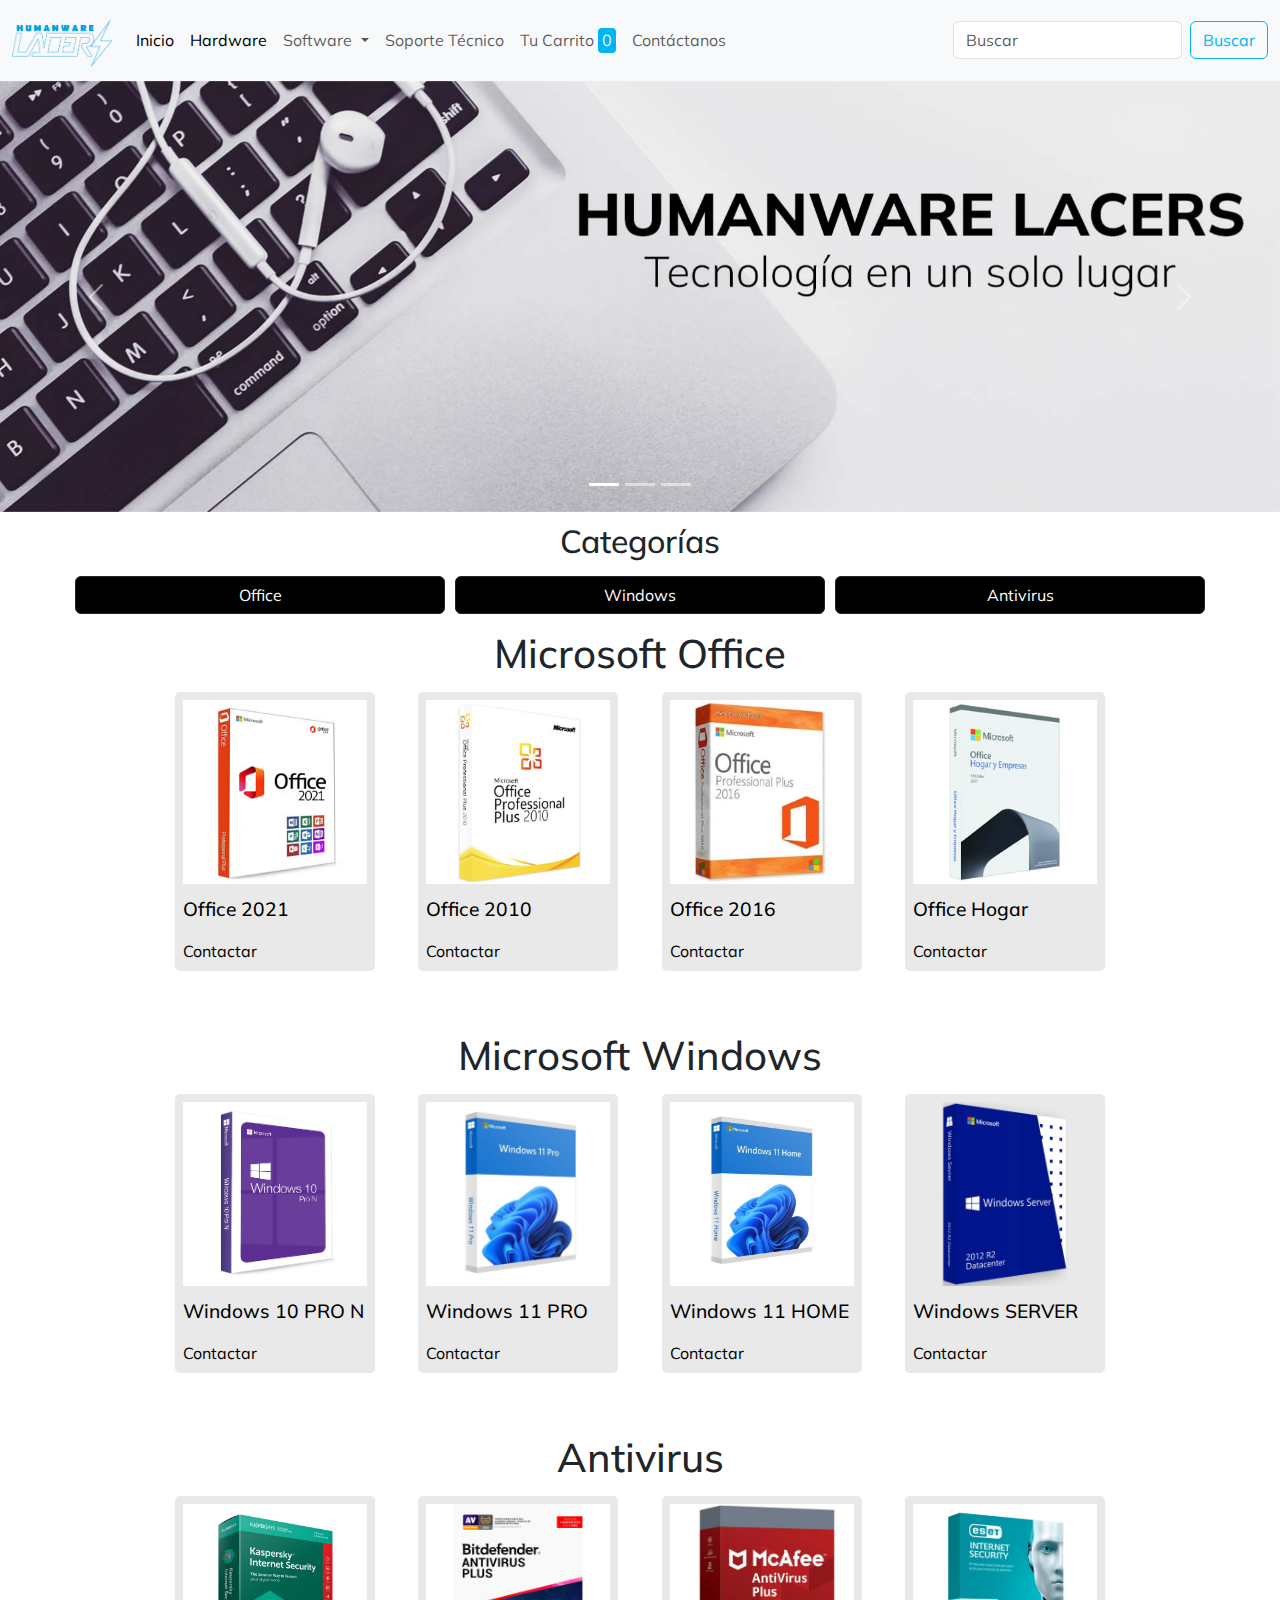
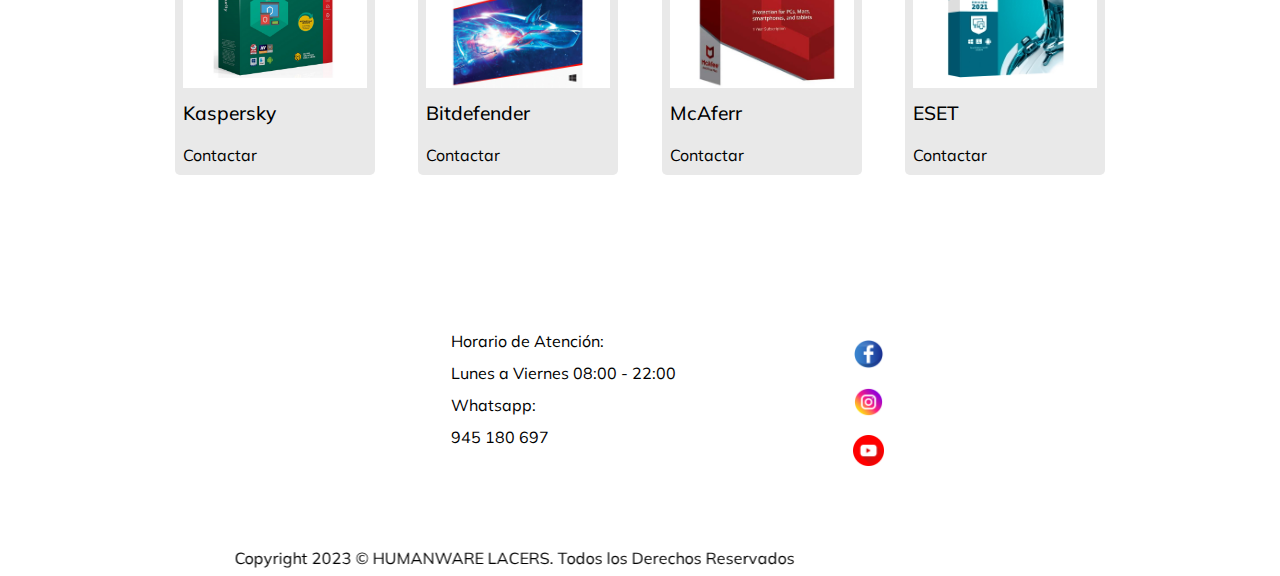
<file: paginas/software.html>
<!DOCTYPE html>
<html lang="en">
<head>
    <meta charset="UTF-8">
    <meta name="viewport" content="width=device-width, initial-scale=1.0">
    <!-- SEO -->
    <meta name="description" content="Especialistas en ventas de equipos de computo como Pcs y Laptops. Realizamos Soporte Técnico y instalación de software. ">
    <meta name="keywords" content="TIENDAS DE COMPUTO EN WILSON, TIENDAS DE CÓMPUTO LIMA, PC GAMER PERÚ, LAPTOP GAMER, LICENCIA ANTIVIRUS, LICENCIAS ORIGINALES, SERVICIO TÉCNICO, SOPORTE TÉCNICO, PC DELIVERY">
    <!-- Bootstrap Download -->
    <link rel="stylesheet" href="../libs/bootstrap/css/bootstrap.min.css">

    <!--Hoja de estilos CSS-->
    <link rel="stylesheet" href="../css/estilos.css">    

    <title>Humanware Lacers - Software</title>
    <link rel="stylesheet" href="https://cdn.jsdelivr.net/npm/bootstrap-icons@1.10.5/font/bootstrap-icons.css">
</head>
<body>
    
    <script src="../js/main.js"></script>

    <header>
        <nav class="navbar navbar-expand-lg bg-body-tertiary">
            <div class="container-fluid">
            <img class="navbar-brand logo" src="../recursos/logo/logo_original_gordito.png" href="#"></img>
            <button class="navbar-toggler" type="button" data-bs-toggle="collapse" data-bs-target="#navbarSupportedContent" aria-controls="navbarSupportedContent" aria-expanded="false" aria-label="Toggle navigation">
                <span class="navbar-toggler-icon"></span>
            </button>
            <div class="collapse navbar-collapse" id="navbarSupportedContent">
                <ul class="navbar-nav me-auto mb-2 mb-lg-0">
                <li class="nav-item">
                    <a class="nav-link active" aria-current="page" href="../index.html">Inicio</a>
                </li>

                <li class="nav-item">
                  <a class="nav-link active" aria-current="page" href="../paginas/hardware.html">Hardware</a>
                </li>

                <li class="nav-item dropdown">
                    <a class="nav-link dropdown-toggle" href="#" role="button" data-bs-toggle="dropdown" aria-expanded="false">
                    Software
                    </a>
                    <ul class="dropdown-menu">
                      <li><a class="dropdown-item" href="./software.html">Microsoft Office</a></li>
                      <li><a class="dropdown-item" href="./software.html">Microsoft Windows</a></li>
                      <li><a class="dropdown-item" href="./software.html">Antivirus</a></li>
                    </ul>
                </li>

                <li class="nav-item">
                    <a class="nav-link" href="./soporte.html">Soporte Técnico</a>
                </li>

                <li class="nav-item">
                    <a class="nav-link" href="./compra.html">Tu Carrito <span class="numero_carrito">0</span></a>
                </li>

                <li class="nav-item">
                    <a class="nav-link" href="./contactanos.html">Contáctanos</a>
                </li>

                </ul>
                <form class="d-flex" role="search">
                <input class="form-control me-2" type="search" placeholder="Buscar" aria-label="Search">
                <button class="btn btn-outline-success" type="submit">Buscar</button>
                </form>
            </div>
            </div>
        </nav>
    </header>

    <section>
        <div id="carouselExampleIndicators" class="carousel slide">
            <div class="carousel-indicators">
              <button type="button" data-bs-target="#carouselExampleIndicators" data-bs-slide-to="0" class="active" aria-current="true" aria-label="Slide 1"></button>
              <button type="button" data-bs-target="#carouselExampleIndicators" data-bs-slide-to="1" aria-label="Slide 2"></button>
              <button type="button" data-bs-target="#carouselExampleIndicators" data-bs-slide-to="2" aria-label="Slide 3"></button>
            </div>
            <div class="carousel-inner">
              <div class="carousel-item active">
                <img src="../recursos/imagenes/banner1.jpg" class="d-block w-100" alt="...">
              </div>
              <div class="carousel-item">
                <img src="../recursos/imagenes/banner2.jpg" class="d-block w-100" alt="...">
              </div>
              <div class="carousel-item">
                <img src="../recursos/imagenes/banner3.jpg" class="d-block w-100" alt="...">
              </div>
            </div>
            <button class="carousel-control-prev" type="button" data-bs-target="#carouselExampleIndicators" data-bs-slide="prev">
              <span class="carousel-control-prev-icon" aria-hidden="true"></span>
              <span class="visually-hidden">Anterior</span>
            </button>
            <button class="carousel-control-next" type="button" data-bs-target="#carouselExampleIndicators" data-bs-slide="next">
              <span class="carousel-control-next-icon" aria-hidden="true"></span>
              <span class="visually-hidden">Siguiente</span>
            </button>
          </div>
    </section>

<!--Grilla de Bootstrap / categorías-->
<section>
    <h2 class="subt animate__animated animate__heartBeat">Categorías</h2>

	<div class="container">
		<div class="row">
            <a class=" col btn btn-dark" href="#office">
			    <button  type="button">Office</button>
            </a>
            <a class=" col btn btn-dark" href="#windows">
                <button  type="button">Windows</button>
            </a>
            <a class=" col btn btn-dark" href="#antivirus">
                <button  type="button">Antivirus</button>
            </a>
		</div>
	</div>
</section>

<section id="categorias">
  <h1 id="office" class="subt animate__animated animate__heartBeat">Microsoft Office</h1>

  <div class="fila"> <!-- Categorias -->
      <div class="columna"><!-- Tarjeta office -->
      <div class="tarjeta_produc">
          <img class="producto_img" src="../recursos/imagenes/software/office/image-7a3947230c9541a5923c555028010c10.jpg" alt="Office-2021">
          <h4 class="tarjeta_titulo_produc">Office 2021</h4>
          <p class="tarjeta_precio">  </p>
              <div class="fondo_producto_ver">
                  <a class="producto_ver" href="https://wa.me/51945180697" target="_blank">Contactar</a>
              </div>
      </div>
      </div>

      <div class="columna"><!-- Tarjeta office -->
          <div class="tarjeta_produc">
              <img class="producto_img" src="../recursos/imagenes/software/office/image-7a3947230c9541a5923c555028010c10xdz.jpg" alt="Office-2010">
              <h4 class="tarjeta_titulo_produc">Office 2010</h4>
              <p class="tarjeta_precio">  </p>
                  <div class="fondo_producto_ver">
                      <a class="producto_ver" href="https://wa.me/51945180697" target="_blank">Contactar</a>
                  </div>
          </div>
      </div>

      <div class="columna"><!-- Tarjeta office -->
          <div class="tarjeta_produc">
              <img class="producto_img" src="../recursos/imagenes/software/office/image-7a3947230c9541a5923c5550280sad10c10.jpg" alt="Office-2016">
                  <h4 class="tarjeta_titulo_produc">Office 2016</h4>
                  <p class="tarjeta_precio">  </p>
                  <div class="fondo_producto_ver">
                      <a class="producto_ver" href="https://wa.me/51945180697" target="_blank">Contactar</a>
                  </div>
          </div>
      </div>

      <div class="columna"><!-- Tarjeta office -->
          <div class="tarjeta_produc">
              <img class="producto_img" src="../recursos/imagenes/software/office/image-hogar-empresa.jpg" alt="Office-Hogar">
                  <h4 class="tarjeta_titulo_produc">Office Hogar</h4>
                  <p class="tarjeta_precio">  </p>
                  <div class="fondo_producto_ver">
                      <a class="producto_ver" href="https://wa.me/51945180697" target="_blank">Contactar</a>
                  </div>
          </div>
      </div>    
  </div> 

  <h1 id="windows" class="subt animate__animated animate__heartBeat">Microsoft Windows</h1>

  <div class="fila"> <!-- Categorias -->
      <div class="columna"><!-- Tarjeta windows -->
      <div class="tarjeta_produc">
          <img class="producto_img" src="../recursos/imagenes/software/windows/WIN10PN.png" alt="Windows10ProN">
          <h4 class="tarjeta_titulo_produc">Windows 10 PRO N</h4>
          <p class="tarjeta_precio">  </p>
              <div class="fondo_producto_ver">
                  <a class="producto_ver" href="https://wa.me/51945180697" target="_blank">Contactar</a>
              </div>
      </div>
      </div>

      <div class="columna"><!-- Tarjeta windows -->
          <div class="tarjeta_produc">
              <img class="producto_img" src="../recursos/imagenes/software/windows/win11.png" alt="Windows11pro">
              <h4 class="tarjeta_titulo_produc">Windows 11 PRO</h4>
              <p class="tarjeta_precio">  </p>
                  <div class="fondo_producto_ver">
                      <a class="producto_ver" href="https://wa.me/51945180697" target="_blank">Contactar</a>
                  </div>
          </div>
      </div>

      <div class="columna"><!-- Tarjeta windows -->
          <div class="tarjeta_produc">
              <img class="producto_img" src="../recursos/imagenes/software/windows/WIN11HOME.jpg" alt="windows11home">
                  <h4 class="tarjeta_titulo_produc">Windows 11 HOME</h4>
                  <p class="tarjeta_precio">  </p>
                  <div class="fondo_producto_ver">
                      <a class="producto_ver" href="https://wa.me/51945180697" target="_blank">Contactar</a>
                  </div>
          </div>
      </div>

      <div class="columna"><!-- Tarjeta windows -->
          <div class="tarjeta_produc">
              <img class="producto_img" src="../recursos/imagenes/software/windows/windows-server-2012-r2-datacenter-1pc-digital-original.png" alt="windows-server">
                  <h4 class="tarjeta_titulo_produc">Windows SERVER</h4>
                  <p class="tarjeta_precio">  </p>
                  <div class="fondo_producto_ver">
                      <a class="producto_ver" href="https://wa.me/51945180697" target="_blank">Contactar</a>
                  </div>
          </div>
      </div>

  </div> 

  <h1 id="antivirus" class="subt animate__animated animate__heartBeat">Antivirus</h1>

  <div class="fila"> <!-- Categorias -->
      <div class="columna"><!-- Tarjeta antivirus -->
      <div class="tarjeta_produc">
          <img class="producto_img" src="../recursos/imagenes/software/antivirus/143.png" alt="Kaspersky">
          <h4 class="tarjeta_titulo_produc">Kaspersky</h4>
          <p class="tarjeta_precio">  </p>
              <div class="fondo_producto_ver">
                  <a class="producto_ver" href="https://wa.me/51945180697" target="_blank">Contactar</a>
              </div>
      </div>
      </div>

      <div class="columna"><!-- Tarjeta antivirus -->
          <div class="tarjeta_produc">
              <img class="producto_img" src="../recursos/imagenes/software/antivirus/bitdefender-antivirus-plus.jpg" alt="Bitdefender">
              <h4 class="tarjeta_titulo_produc">Bitdefender</h4>
              <p class="tarjeta_precio">  </p>
                  <div class="fondo_producto_ver">
                      <a class="producto_ver" href="https://wa.me/51945180697" target="_blank">Contactar</a>
                  </div>
          </div>
      </div>

      <div class="columna"><!-- Tarjeta antivirus -->
          <div class="tarjeta_produc">
              <img class="producto_img" src="../recursos/imagenes/software/antivirus/mcafeeplus9.png" alt="McAferr">
                  <h4 class="tarjeta_titulo_produc">McAferr</h4>
                  <p class="tarjeta_precio">  </p>
                  <div class="fondo_producto_ver">
                      <a class="producto_ver" href="https://wa.me/51945180697" target="_blank">Contactar</a>
                  </div>
          </div>
      </div>

      <div class="columna"><!-- Tarjeta antivirus -->
          <div class="tarjeta_produc">
              <img class="producto_img" src="../recursos/imagenes/software/antivirus/security.jpg" alt="ESET">
                  <h4 class="tarjeta_titulo_produc">ESET</h4>
                  <p class="tarjeta_precio">  </p>
                  <div class="fondo_producto_ver">
                      <a class="producto_ver" href="https://wa.me/51945180697" target="_blank">Contactar</a>
                  </div>
          </div>
      </div>

  </div> 
</section>


<footer id="footer">

  <div id="footer-escritorio" class="container-fluid">
    <div class="row p-5 bg-secondarya text-white">
  
      <div class="col-md-4 col-lg-4">
          <p class="h5">Nosotros</p>
          <div class="mb-2">
            <a class="text-white text-decoration-none" href="../paginas/hardware.html">Hardware</a>
          </div>
          <div class="mb-2">
            <a class="text-white text-decoration-none" href="../paginas/software.html">Software</a>
          </div>
          <div class="mb-2">
            <a class="text-white text-decoration-none" href="../paginas/soporte.html">Soporte Técnico</a>
          </div>
          <div class="mb-2">
            <a class="text-white text-decoration-none" href="../paginas/contactanos.html">Contáctanos</a>
          </div>
      </div>
      <div class="col-md-4 col-lg-4">
          <p class="h5">Contáctos</p>
          <div class="mb-2">
            <p>Horario de Atención:</p>
          </div>
          <div class="mb-2">
            <p>Lunes a Viernes 08:00 - 22:00</p>
          </div>
          <div class="mb-2">
            <p>Whatsapp:</p>
          </div>
          <div class="mb-2">
            <p>945 180 697</p>
          </div>
      </div>
      <div class="col-md-4 col-lg-4">
          <p class="h5">Síguenos</p>
          <div class="mb-2">
            <a href="https://www.facebook.com" target="_blank"><img class="rrss-img" src="../recursos/iconos/facebook.png" alt="icono-facebook"></a>
          </div>
          <div class="mb-2">
            <a href="https://www.instagram.com" target="_blank"><img class="rrss-img" src="../recursos/iconos/instagram.png" alt="icono-instagram"></a>
          </div>
          <div class="mb-2">
            <a href="https://www.youtube.com" target="_blank"><img class="rrss-img" src="../recursos/iconos/youtube.png" alt="icono-youtube"></a>
          </div>
      </div>
  
    </div>
  
  </div>
  
  
    <!-- Footer Responsive-Acordeon -->
  
      <div class="accordion accordion-flush" id="accordionFlushExample">
          <div class="accordion-item">
            <h2 class="accordion-header" id="flush-headingOne">
              <button class="accordion-button collapsed titulo_contenido_pie" type="button" data-bs-toggle="collapse" data-bs-target="#flush-collapseOne" aria-expanded="false" aria-controls="flush-collapseOne">
                Nosotros
              </button>
            </h2>
            <div id="flush-collapseOne" class="accordion-collapse collapse" aria-labelledby="flush-headingOne" data-bs-parent="#accordionFlushExample">
              <div class="accordion-body">
                  <ul class="inf">
                      <li><a href="../paginas/hardware.html">Hardware</a></li>
                      <li><a href="../paginas/software.html">Software</a></li>
                      <li><a href="../paginas/soporte.html">Soporte Técnico</a></li>
                      <li><a href="../paginas/contactanos.html">Contáctanos</a></li>
                  </ul>
              </div>
            </div>
          </div>
          <div class="accordion-item">
            <h2 class="accordion-header" id="flush-headingTwo">
              <button class="accordion-button collapsed titulo_contenido_pie" type="button" data-bs-toggle="collapse" data-bs-target="#flush-collapseTwo" aria-expanded="false" aria-controls="flush-collapseTwo">
                Contáctanos
              </button>
            </h2>
            <div id="flush-collapseTwo" class="accordion-collapse collapse" aria-labelledby="flush-headingTwo" data-bs-parent="#accordionFlushExample">
              <div class="accordion-body">
              Horario de Atención:</br>Lun a Vie 08:00 - 22:00</br>Whatsapp</br>945 180 697</br><a href="../paginas/software.html">945 095 618</a>
              </div>
            </div>
          </div>
          <div class="accordion-item">
            <h2 class="accordion-header" id="flush-headingThree">
              <button class="accordion-button collapsed titulo_contenido_pie" type="button" data-bs-toggle="collapse" data-bs-target="#flush-collapseThree" aria-expanded="false" aria-controls="flush-collapseThree">
                Síguenos
              </button>
            </h2>
            <div id="flush-collapseThree" class="accordion-collapse collapse" aria-labelledby="flush-headingThree" data-bs-parent="#accordionFlushExample">
              <div class="accordion-body">
                <a href="https://www.facebook.com" target="_blank"><img class="rrss-img" src="../recursos/iconos/facebook.png" alt="icono-facebook"></a>
                <a href="https://www.instagram.com" target="_blank"><img class="rrss-img" src="../recursos/iconos/instagram.png" alt="icono-instagram"></a>
                <a href="https://www.youtube.com" target="_blank"><img class="rrss-img" src="../recursos/iconos/youtube.png" alt="icono-youtube"></a>
              </div>
            </div>
          </div>
        </div>
  
  
  <!-- Base -->
      <section class="contenedor">
      <div class="fondo_final">
              <div class="fila" class="fondo_base">
              <div class="columna">
                  <div class="columna">
                      <marquee id="marquesina" behavior="alternate" direction="right">
                          Copyright 2023 &copy; HUMANWARE LACERS. Todos los Derechos Reservados
                      </marquee>
                  <!--<p class="contenido_final_izq">Privacidad / Términos y Condiciones / Contáctanos</p>-->
                  </div>
              </div><!-- Cerrar Fila -->
      </div>
      </section>
  <!-- Base -->        
  </footer> 

<script src="../libs/bootstrap/js/bootstrap.bundle.min.js"></script>
</body>
</html>
</file>
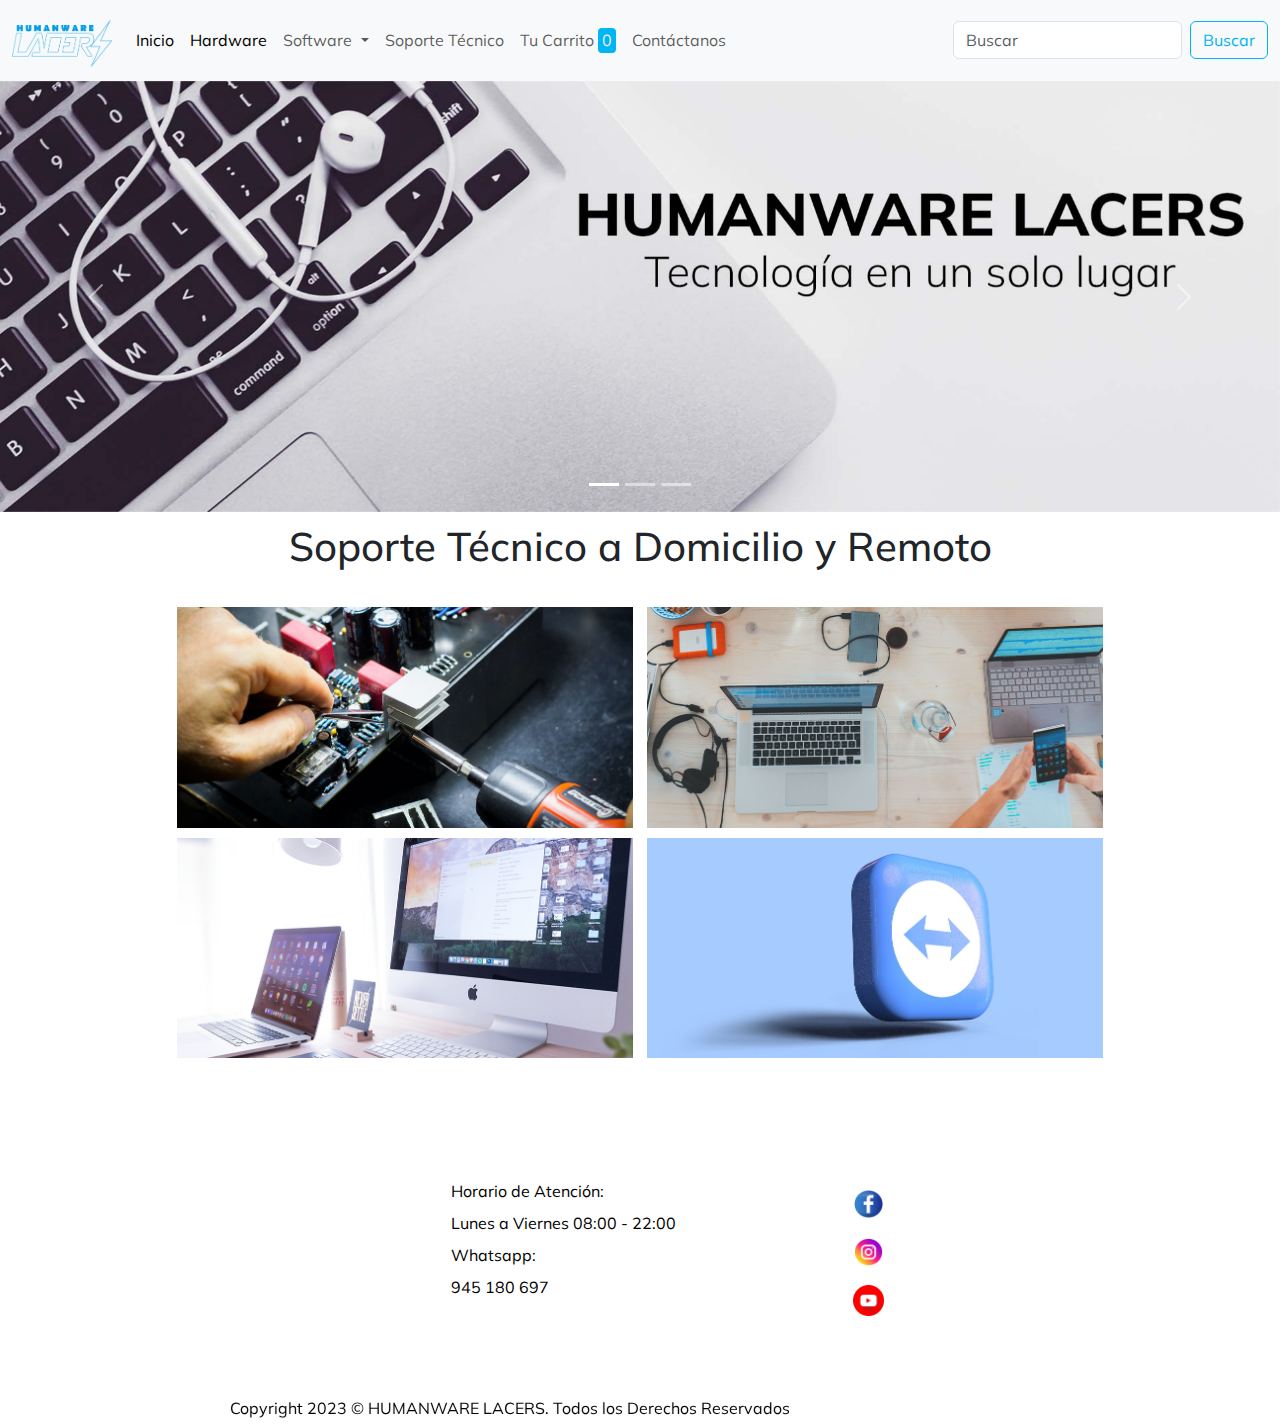
<file: paginas/soporte.html>
<!DOCTYPE html>
<html lang="en">
<head>
    <meta charset="UTF-8">
    <meta name="viewport" content="width=device-width, initial-scale=1.0">
    <!-- SEO -->
    <meta name="description" content="Especialistas en ventas de equipos de computo como Pcs y Laptops. Realizamos Soporte Técnico y instalación de software. ">
    <meta name="keywords" content="TIENDAS DE COMPUTO EN WILSON, TIENDAS DE CÓMPUTO LIMA, PC GAMER PERÚ, LAPTOP GAMER, LICENCIA ANTIVIRUS, LICENCIAS ORIGINALES, SERVICIO TÉCNICO, SOPORTE TÉCNICO, PC DELIVERY">
    <!-- Bootstrap Download -->
    <link rel="stylesheet" href="../libs/bootstrap/css/bootstrap.min.css">

    <!--Hoja de estilos CSS-->
    <link rel="stylesheet" href="../css/estilos.css">    

    <title>Humanware Lacers - Soporte</title>
    <link rel="stylesheet" href="https://cdn.jsdelivr.net/npm/bootstrap-icons@1.10.5/font/bootstrap-icons.css">
</head>
<body>
    
    <script src="../js/main.js"></script>
   
    <header>
        <nav class="navbar navbar-expand-lg bg-body-tertiary">
            <div class="container-fluid">
            <img class="navbar-brand logo" src="../recursos/logo/logo_original_gordito.png" href="#"></img>
            <button class="navbar-toggler" type="button" data-bs-toggle="collapse" data-bs-target="#navbarSupportedContent" aria-controls="navbarSupportedContent" aria-expanded="false" aria-label="Toggle navigation">
                <span class="navbar-toggler-icon"></span>
            </button>
            <div class="collapse navbar-collapse" id="navbarSupportedContent">
                <ul class="navbar-nav me-auto mb-2 mb-lg-0">
                <li class="nav-item">
                    <a class="nav-link active" aria-current="page" href="../index.html">Inicio</a>
                </li>
                <li class="nav-item">
                  <a class="nav-link active" aria-current="page" href="../paginas/hardware.html">Hardware</a>
                </li>

                <li class="nav-item dropdown">
                    <a class="nav-link dropdown-toggle" href="#" role="button" data-bs-toggle="dropdown" aria-expanded="false">
                    Software
                    </a>
                    <ul class="dropdown-menu">
                      <li><a class="dropdown-item" href="./software.html">Microsoft Office</a></li>
                      <li><a class="dropdown-item" href="./software.html">Microsoft Windows</a></li>
                      <li><a class="dropdown-item" href="./software.html">Antivirus</a></li>
                    </ul>
                </li>

                <li class="nav-item">
                    <a class="nav-link" href="./soporte.html">Soporte Técnico</a>
                </li>

                <li class="nav-item">
                    <a class="nav-link" href="./compra.html">Tu Carrito <span class="numero_carrito">0</span></a>
                </li>

                <li class="nav-item">
                    <a class="nav-link" href="./contactanos.html">Contáctanos</a>
                </li>

                </ul>
                <form class="d-flex" role="search">
                <input class="form-control me-2" type="search" placeholder="Buscar" aria-label="Search">
                <button class="btn btn-outline-success" type="submit">Buscar</button>
                </form>
            </div>
            </div>
        </nav>
    </header>

    <section>
        <div id="carouselExampleIndicators" class="carousel slide">
            <div class="carousel-indicators">
              <button type="button" data-bs-target="#carouselExampleIndicators" data-bs-slide-to="0" class="active" aria-current="true" aria-label="Slide 1"></button>
              <button type="button" data-bs-target="#carouselExampleIndicators" data-bs-slide-to="1" aria-label="Slide 2"></button>
              <button type="button" data-bs-target="#carouselExampleIndicators" data-bs-slide-to="2" aria-label="Slide 3"></button>
            </div>
            <div class="carousel-inner">
              <div class="carousel-item active">
                <img src="../recursos/imagenes/banner1.jpg" class="d-block w-100" alt="...">
              </div>
              <div class="carousel-item">
                <img src="../recursos/imagenes/banner2.jpg" class="d-block w-100" alt="...">
              </div>
              <div class="carousel-item">
                <img src="../recursos/imagenes/banner3.jpg" class="d-block w-100" alt="...">
              </div>
            </div>
            <button class="carousel-control-prev" type="button" data-bs-target="#carouselExampleIndicators" data-bs-slide="prev">
              <span class="carousel-control-prev-icon" aria-hidden="true"></span>
              <span class="visually-hidden">Anterior</span>
            </button>
            <button class="carousel-control-next" type="button" data-bs-target="#carouselExampleIndicators" data-bs-slide="next">
              <span class="carousel-control-next-icon" aria-hidden="true"></span>
              <span class="visually-hidden">Siguiente</span>
            </button>
          </div>
    </section>

    <section id="promociones">
        <h1 class="subt animate__animated animate__heartBeat">Soporte Técnico a Domicilio y Remoto</h1>
    
        <div class="columna-promo">
            <div class="fila-promo">
                <img class="img-promo animate__animated animate__backInDown" src="../recursos/imagenes/soporte/blaz-erzetic-g5f0BJq-FRs-unsplash.jpg" alt="">
                <img class="img-promo animate__animated animate__backInDown" src="../recursos/imagenes/soporte/domenico-loia-EhTcC9sYXsw-unsplash.jpg" alt="">
            </div>
    
            <div class="fila-promo ">
                <img class="img-promo animate__animated animate__backInDown" src="../recursos/imagenes/soporte/marvin-meyer-SYTO3xs06fU-unsplash.jpg" alt="">
                <img class="img-promo animate__animated animate__backInDown" src="../recursos/imagenes/soporte/rubaitul-azad-jBYkKlZDDyU-unsplash.jpg" alt="">
            </div>
    
        </div>
    </section>  

    <footer id="footer">

      <div id="footer-escritorio" class="container-fluid">
        <div class="row p-5 bg-secondarya text-white">
      
          <div class="col-md-4 col-lg-4">
              <p class="h5">Nosotros</p>
              <div class="mb-2">
                <a class="text-white text-decoration-none" href="../paginas/hardware.html">Hardware</a>
              </div>
              <div class="mb-2">
                <a class="text-white text-decoration-none" href="../paginas/software.html">Software</a>
              </div>
              <div class="mb-2">
                <a class="text-white text-decoration-none" href="../paginas/soporte.html">Soporte Técnico</a>
              </div>
              <div class="mb-2">
                <a class="text-white text-decoration-none" href="../paginas/contactanos.html">Contáctanos</a>
              </div>
          </div>
          <div class="col-md-4 col-lg-4">
              <p class="h5">Contáctos</p>
              <div class="mb-2">
                <p>Horario de Atención:</p>
              </div>
              <div class="mb-2">
                <p>Lunes a Viernes 08:00 - 22:00</p>
              </div>
              <div class="mb-2">
                <p>Whatsapp:</p>
              </div>
              <div class="mb-2">
                <p>945 180 697</p>
              </div>
          </div>
          <div class="col-md-4 col-lg-4">
              <p class="h5">Síguenos</p>
              <div class="mb-2">
                <a href="https://www.facebook.com" target="_blank"><img class="rrss-img" src="../recursos/iconos/facebook.png" alt="icono-facebook"></a>
              </div>
              <div class="mb-2">
                <a href="https://www.instagram.com" target="_blank"><img class="rrss-img" src="../recursos/iconos/instagram.png" alt="icono-instagram"></a>
              </div>
              <div class="mb-2">
                <a href="https://www.youtube.com" target="_blank"><img class="rrss-img" src="../recursos/iconos/youtube.png" alt="icono-youtube"></a>
              </div>
          </div>
      
        </div>
      
      </div>
      
      
        <!-- Footer Responsive-Acordeon -->
      
          <div class="accordion accordion-flush" id="accordionFlushExample">
              <div class="accordion-item">
                <h2 class="accordion-header" id="flush-headingOne">
                  <button class="accordion-button collapsed titulo_contenido_pie" type="button" data-bs-toggle="collapse" data-bs-target="#flush-collapseOne" aria-expanded="false" aria-controls="flush-collapseOne">
                    Nosotros
                  </button>
                </h2>
                <div id="flush-collapseOne" class="accordion-collapse collapse" aria-labelledby="flush-headingOne" data-bs-parent="#accordionFlushExample">
                  <div class="accordion-body">
                      <ul class="inf">
                          <li><a href="../paginas/hardware.html">Hardware</a></li>
                          <li><a href="../paginas/software.html">Software</a></li>
                          <li><a href="../paginas/soporte.html">Soporte Técnico</a></li>
                          <li><a href="../paginas/contactanos.html">Contáctanos</a></li>
                      </ul>
                  </div>
                </div>
              </div>
              <div class="accordion-item">
                <h2 class="accordion-header" id="flush-headingTwo">
                  <button class="accordion-button collapsed titulo_contenido_pie" type="button" data-bs-toggle="collapse" data-bs-target="#flush-collapseTwo" aria-expanded="false" aria-controls="flush-collapseTwo">
                    Contáctanos
                  </button>
                </h2>
                <div id="flush-collapseTwo" class="accordion-collapse collapse" aria-labelledby="flush-headingTwo" data-bs-parent="#accordionFlushExample">
                  <div class="accordion-body">
                  Horario de Atención:</br>Lun a Vie 08:00 - 22:00</br>Whatsapp</br>945 180 697</br><a href="../paginas/software.html">945 095 618</a>
                  </div>
                </div>
              </div>
              <div class="accordion-item">
                <h2 class="accordion-header" id="flush-headingThree">
                  <button class="accordion-button collapsed titulo_contenido_pie" type="button" data-bs-toggle="collapse" data-bs-target="#flush-collapseThree" aria-expanded="false" aria-controls="flush-collapseThree">
                    Síguenos
                  </button>
                </h2>
                <div id="flush-collapseThree" class="accordion-collapse collapse" aria-labelledby="flush-headingThree" data-bs-parent="#accordionFlushExample">
                  <div class="accordion-body">
                    <a href="https://www.facebook.com" target="_blank"><img class="rrss-img" src="../recursos/iconos/facebook.png" alt="icono-facebook"></a>
                    <a href="https://www.instagram.com" target="_blank"><img class="rrss-img" src="../recursos/iconos/instagram.png" alt="icono-instagram"></a>
                    <a href="https://www.youtube.com" target="_blank"><img class="rrss-img" src="../recursos/iconos/youtube.png" alt="icono-youtube"></a>
                  </div>
                </div>
              </div>
            </div>
      
      
      <!-- Base -->
          <section class="contenedor">
          <div class="fondo_final">
                  <div class="fila" class="fondo_base">
                  <div class="columna">
                      <div class="columna">
                          <marquee id="marquesina" behavior="alternate" direction="right">
                              Copyright 2023 &copy; HUMANWARE LACERS. Todos los Derechos Reservados
                          </marquee>
                      <!--<p class="contenido_final_izq">Privacidad / Términos y Condiciones / Contáctanos</p>-->
                      </div>
                  </div><!-- Cerrar Fila -->
          </div>
          </section>
      <!-- Base -->        
      </footer> 
<script src="../libs/bootstrap/js/bootstrap.bundle.min.js"></script>

</body>
</html>
</file>
<file: css/estilos.css>
/* Fuentes */
@import url('https://fonts.googleapis.com/css2?family=Mulish:ital,wght@0,200;0,300;0,400;0,500;0,600;0,700;0,800;0,900;0,1000;1,200;1,300;1,400;1,500;1,600;1,700;1,800;1,900;1,1000&display=swap');

:root{
    --color-blanco: #fff;
    --color-negro: #000;
    --color-azul: #004173;
    --color-celeste: #00B5F3;
    --color-celeste-claro: #b6ffff;
    --color-gris-claro: #edeef0;
    --color-gris: #aaa;

}

/* Selector Universal */

*{
    margin: 0;
    padding: 0;
    box-sizing: border-box;
    font-family: 'Mulish', sans-serif;
}


    /* ------------------------
    Selectores de estilo HTML
    --------------------------*/


a{
    text-decoration: none;
    font-weight: 400;
    color: #000;
}

p{
    color: #000;
}

h1, h2, h3, h4, h5, h6, p, a, input, textarea, ul{
    margin:0;
    padding: 0;
}


    /* ------------------------
    Selectores de estilo ID
    --------------------------*/

#cabecera{
    background-color: #fff;
    color: #000;
    padding-top: 0px;
    padding-bottom: 1px;
    
}

#menu{
    background-color: #fff;
    color: #000;
}

#footer{
    background-color: #fff;
    color: #000;
}
/* formulario */

#formulario_contacto{
    box-shadow: 0 15px 20px 0 rgb(32 54 70 / 20%) !important;
    padding: 10px 30px;
    margin-bottom: 30px;
}

#formulario_contacto p{
    text-align: center;
    margin-bottom: 500px;
}
#footer-escritorio{
    display: initial;
}

#producto-oculto {
    display: none;
}

#btn_aplicar_descuento{
    border: 0;
    background-color: var(--color-celeste);
    padding: 10px;
    margin-top: 15px;
    color: var(--color-gris-claro);
    text-transform: uppercase;
    cursor: pointer;
    border-top-right-radius: 10px;
    border-bottom-right-radius: 10px;
}

#btn_consultar_correo{
    border: 0;
    background-color: var(--color-celeste);
    padding: 10px;
    margin-top: 15px;
    color: var(--color-gris-claro);
    text-transform: uppercase;
    cursor: pointer;
    border-top-right-radius: 10px;
    border-bottom-right-radius: 10px;
}

#mensaje_descuento_aplicado{
    font-weight: 700;
    color: var(--color-azul);
    padding-top: 25px;
    margin-left: 10px;
}

#mensaje_correo{
    font-weight: 700;
    color: var(--color-azul);
    padding-top: 25px;
    margin-left: 10px;
}

    /* ------------------------
    Selectores de estilo CLASS
    --------------------------*/

/* Bootstrap */
    /* Bootstrap buscar */
    .btn-outline-success {
        --bs-btn-color: #00B5F3;
        --bs-btn-border-color: #00B5F3;
        --bs-btn-hover-bg: #00B5F3;
        --bs-btn-hover-border-color: #00B5F3;
        --bs-btn-active-color: #fff;
        --bs-btn-active-bg: #00B5F3;
        --bs-btn-active-border-color: #00B5F3;
        --bs-btn-disabled-color: #00B5F3;
        --bs-btn-disabled-border-color: #00B5F3;
    }
    .dropdown-menu{
        --bs-dropdown-link-hover-bg:#ade9fc;
        --bs-dropdown-link-active-bg: #00B5F3;
    }
    .navbar-toggler{
        color: #00B5F3;
    }
    .btn-dark{
        --bs-btn-bg:#000;
        --bs-btn-hover-bg:#00B5F3;
        --bs-btn-hover-color:#000;
        margin: 5px;
    }
    .img_promo{
        width: 100%;
        height: auto;
        padding: 0px;
    }
    .img_promo2{
        width: auto;
        height: 100%;
        padding: 0px;
    }

    .table{
        display: initial;
        display: flex;
        justify-content: space-between;
    }
    .text-white {
        --bs-text-opacity: 0;
    }
        

    button{
        background: transparent;
        color: #fff;
        border: transparent;
        
    }
    #promociones .row{
        --bs-gutter-x: 0rem;
    }
    #accordionFlushExample{
        display: none;
    }






.contenedor{
    max-width: 100%;
    margin-left: auto;
    margin-right: auto;
    top: 0;
    border: none;
}

.barra-top{
    display: flex;
    flex-direction: row;
    align-items: center;
    justify-content: space-around;
    margin-right: 0;
    margin-left: 0;
    margin-top: 0;
    box-shadow: none;
    box-shadow: 2px 0px 10px rgba(0,0,0,0.2);
    border-bottom: 1px solid #e6e6e6;
    background-color: #fff;
    height: 75px;
    

}

.logo{
    width: 8%;
    padding-top: 10px;

}

.ajustar_img{
    width: 100%;
}

.menu_barra{
    list-style-type: none;
    display: flex;
    flex-direction: row;
    justify-content: space-evenly;
}

.menu_barra li a{
    display: inline-block;

    padding: 20px;
    color: #000;
    font-size: 18px;
    background-color: transparent;
}

.ajustar_buscar{
    width: 30%;
}

.index-banner{
    margin-top: 0;
    padding-top: 0;
    max-width: 1920px;
    margin-left: auto;
    margin-right: auto;
    position: relative;
    padding: 0;
    margin-bottom: 70px;

}

.swip-container{
    margin-left: auto;
    margin-right: auto;

    overflow: hidden;


}


.banner1{
width: 100%;
height: auto;
float: left;
}

.subt{
    margin-bottom: 10px;
    text-align: center;
    margin-top: 10px;
}


.fila {
    display: flex;
    flex-direction: row; 
    flex-wrap: wrap;
    padding-left: 12%;
    padding-right: 12%;
}


.columna {
    flex-basis: 0; 
    flex-grow: 1; 

    margin-left: 5px;
    margin-right: 5px;

    padding-left: 10px;
    padding-right: 10px;
}


.tarjeta{
    background-color: #e9e9e9;
    color: #000;
    width: 30px auto;
    height: 40px auto;
    margin: auto;
    margin-top: 5px;
    margin-bottom: 50px;
    text-align: left;
    padding: 8px;
    border-radius: 5px;
}
.tarjeta_img{
    width: 20%;
    display: block;
    align-items: center;
}



.tarjeta_titulo{
    margin-top: 30px;
    margin-bottom: 15px;
    padding-bottom: 10px;
    font-size: 120%;
    text-align: center;
}

.tarjeta_precio{
    color: #012c7c;
    font-size: 100%;
    padding: 5px;
    text-align: center;
    font-size: 120%;
    font-weight: 800;
}

.fondo_tarjeta_ver{
    background-color: #000;
    border-color: #fff;
    border-width: auto;
    width: 120px;
    height: 30px;
    margin: auto;
    padding-left: auto;
    margin-top: 0px;
    border-radius: 4px;
}

.tarjeta_ver{
    color: #fff;
    font-size: 100%;
    padding-top: 20px;
    padding-left: 30px;
    text-align: center;
    font-size: 16px;
}

.img-promo{
    width: 100%;
}
.columna-promo{
    display: flex;
    padding: 10px;
    width: 75%;
    margin-left: auto;
    margin-right: auto;
    

}
.fila-promo{
    flex: 25%;
    padding: 7px;
}
.fila-promo img{
    margin-top: 10px;
}

.titulo_contenido_pie{
    color: #000;
    font-size: 18px;
    font-weight: 700;
}
.contenido_pie{
    color: #000;
    font-size: 16px;
    font-weight: 400;
}

.fondo-base{

    margin-right: auto;
    margin-left: auto;
    margin-top: 0;
    box-shadow: none;
    box-shadow: 2px 0px 10px rgba(0,0,0,0.2);
    border-bottom: 1px solid #e6e6e6;
    background-color: #fff;
    height: 150px;
    padding: 10px;
}

.inf{
    color: #000;
    font-size: 16px;
    font-weight: 400;
    list-style-type: none;
}

.rrss-img{
    width: 8%;
    padding-top: 10px;
    display: flex;
    

}


/* Página Hardware */
.producto_img{
    width: 100%;
    display: flex;
    flex-direction: row; 
    flex-wrap: wrap;
}

.producto_agregar{
    border: 0;
    background-color: var(--color-celeste);
    color: var(--color-blanco);
    padding: 5px;
    text-transform: uppercase;
    border-radius: 15px;
    cursor: pointer;
    border: 2px solid var(--color-blanco);
    width: 100%;
    box-sizing: border-box;
    transition: background-color .2s, color .2s;
}
.producto_agregar:hover{
    background-color: var(--color-blanco);
    color: var(--color-celeste);
}

.tarjeta_produc {
    background-color: #e9e9e9;
    color: #000;
    width: 200px;
    margin: 5px auto 50px;
    text-align: left;
    padding: 8px;
    border-radius: 5px;
    display: flex;
    flex-direction: column;
    gap: 0.25rem;
}

.tarjeta_titulo_produc{
    margin-top: 10px;
    margin-bottom: 0px;
    margin-right: auto;
    padding-bottom: 0px;
    font-size: 120%;
    text-align: center;
}

/*Numeros*/

.numero_carrito{
    background-color: var(--color-celeste);
    color: var(--color-gris-claro);
    padding: .15rem .25rem;
    border-radius: .25rem;
}

.boton_carrito.active .numero_carrito{
    background-color: var(--color-gris-claro);
    color: var(--color-celeste);
}


/* Carrito Vacío */

.carrito_vacio, .carrito_comprado{
    color: var(--color-azul);

}


.contenedor_compra{
    padding: 2%;
    display: flex;
    flex-direction: column;
    gap: 1.5 rem;
}

.carrito_productos{
    display: flex;
    flex-direction: column;
    gap: 1rem;
}

.carrito_producto{
    display: flex;
    justify-content: space-between;
    align-items: center;
    background-color: var(--color-gris-claro);
    color: var(--color-azul);
    padding: .5rem;
    border-radius: 1rem;
    padding-right: 20px;
}

.carrito_producto_img{
    width: 4rem;
    border-radius: 1rem;

}

.carrito_producto small{
    font-size: 14px;
}

.carrito_producto_eliminar{
    border: 0;
    background-color: transparent;
    color: var(--color-azul);
    cursor: pointer;
}

.carrito_funciones{
    display: flex;
    justify-content: space-between;
}

.carrito_funciones_vaciar{
    border: 0;
    background-color: var(--color-gris-claro);
    padding: 10px;
    margin-top: 15px;
    color: var(--color-azul);
    border-radius: 18px;
    text-transform: uppercase;
    cursor: pointer;
}

.carrito_funciones_derecha {
    display: flex;
}

.cod_descuento_txt{
    display: flex;
    background-color: var(--color-gris-claro);
    padding: 10px;
    margin-top: 15px;
    color: var(--color-azul);
    text-transform: uppercase;
    border-top-left-radius: 10px;
    border-bottom-left-radius: 10px;
    gap: 1rem;
}
.cod_correo_txt{
    display: flex;
    background-color: var(--color-gris-claro);
    padding: 10px;
    margin-top: 15px;
    color: var(--color-azul);
    text-transform: uppercase;
    border-top-left-radius: 10px;
    border-bottom-left-radius: 10px;
    gap: 1rem;
}

.carrito_funciones_total{
    display: flex;
    background-color: var(--color-gris-claro);
    padding: 10px;
    margin-top: 15px;
    color: var(--color-azul);
    text-transform: uppercase;
    border-top-left-radius: 10px;
    border-bottom-left-radius: 10px;
    gap: 1rem;

}

.carrito_funciones_comprar{
    border: 0;
    background-color: var(--color-celeste);
    padding: 10px;
    margin-top: 15px;
    color: var(--color-gris-claro);
    text-transform: uppercase;
    cursor: pointer;
    border-top-right-radius: 10px;
    border-bottom-right-radius: 10px;
}

.disabled{
    display: none;
}


/* Página Contacto */

/* Formulario */

.entrada{
    padding-bottom: 15px;
    color: #000;
}

.campo {
    background-color: transparent;
    width: 100%;
    border: 2px solid #000;
    border-radius: 10px;
    height: 30px;
    font-size: 14px;
    padding: 0 15px;
    font: 400;
    color: #000;
    justify-items: center;
}

.campo_mensaje {
    background-color: transparent;
    color: #000;
    width: 100%;
    border: 2px solid #000;
    border-radius: 10px;
    height: 80px;
    font-size: 16px;
    padding: 0 15px;
    font: 400;
}

.boton-enviar {
    margin: 5px;
    padding-top: auto;
    border-radius: 10px;
    width: 220px;
    height: 40px;
    text-align: center;
    color: #fff;
    font-size: 18px;
    cursor: pointer;
    transition: 0.5s; 
    justify-items: center;
    background-color: #0ab3f7;
    border-color: #fff;

    
}

.ajustar_mapa {
    width: 100%;
    padding-bottom: 10px;
}


/* Tarjetas de contacto */
.tarjeta_contacto {
    background-color: #0ab3f7;
    color: #fff;
    width: 250px;
    height: 100px;
    margin: auto;
    margin-top: 0px;
    margin-bottom: 20px;
    text-align: left;
    padding: 20px;
    border-radius: 15px;
    font-size: 16px;
    font-weight: 700;
}

.tarjeta_contacto h3{
    text-align: center;
    font-weight: 600;
    padding-bottom: 10px;
}

.tarjeta_contacto a{
    color: #ffffff;
    font-size: 14px;
    font-weight: 400;
    text-align: center;
    padding-bottom: 10px;
}

.ajustar_mapa {
    width: 100%;
    padding-bottom: 10px;
}

@media (max-width:991px) {
    #accordionFlushExample{
        display: initial;
    }
    #footer-escritorio{
        display: none;
    }
}
</file>
